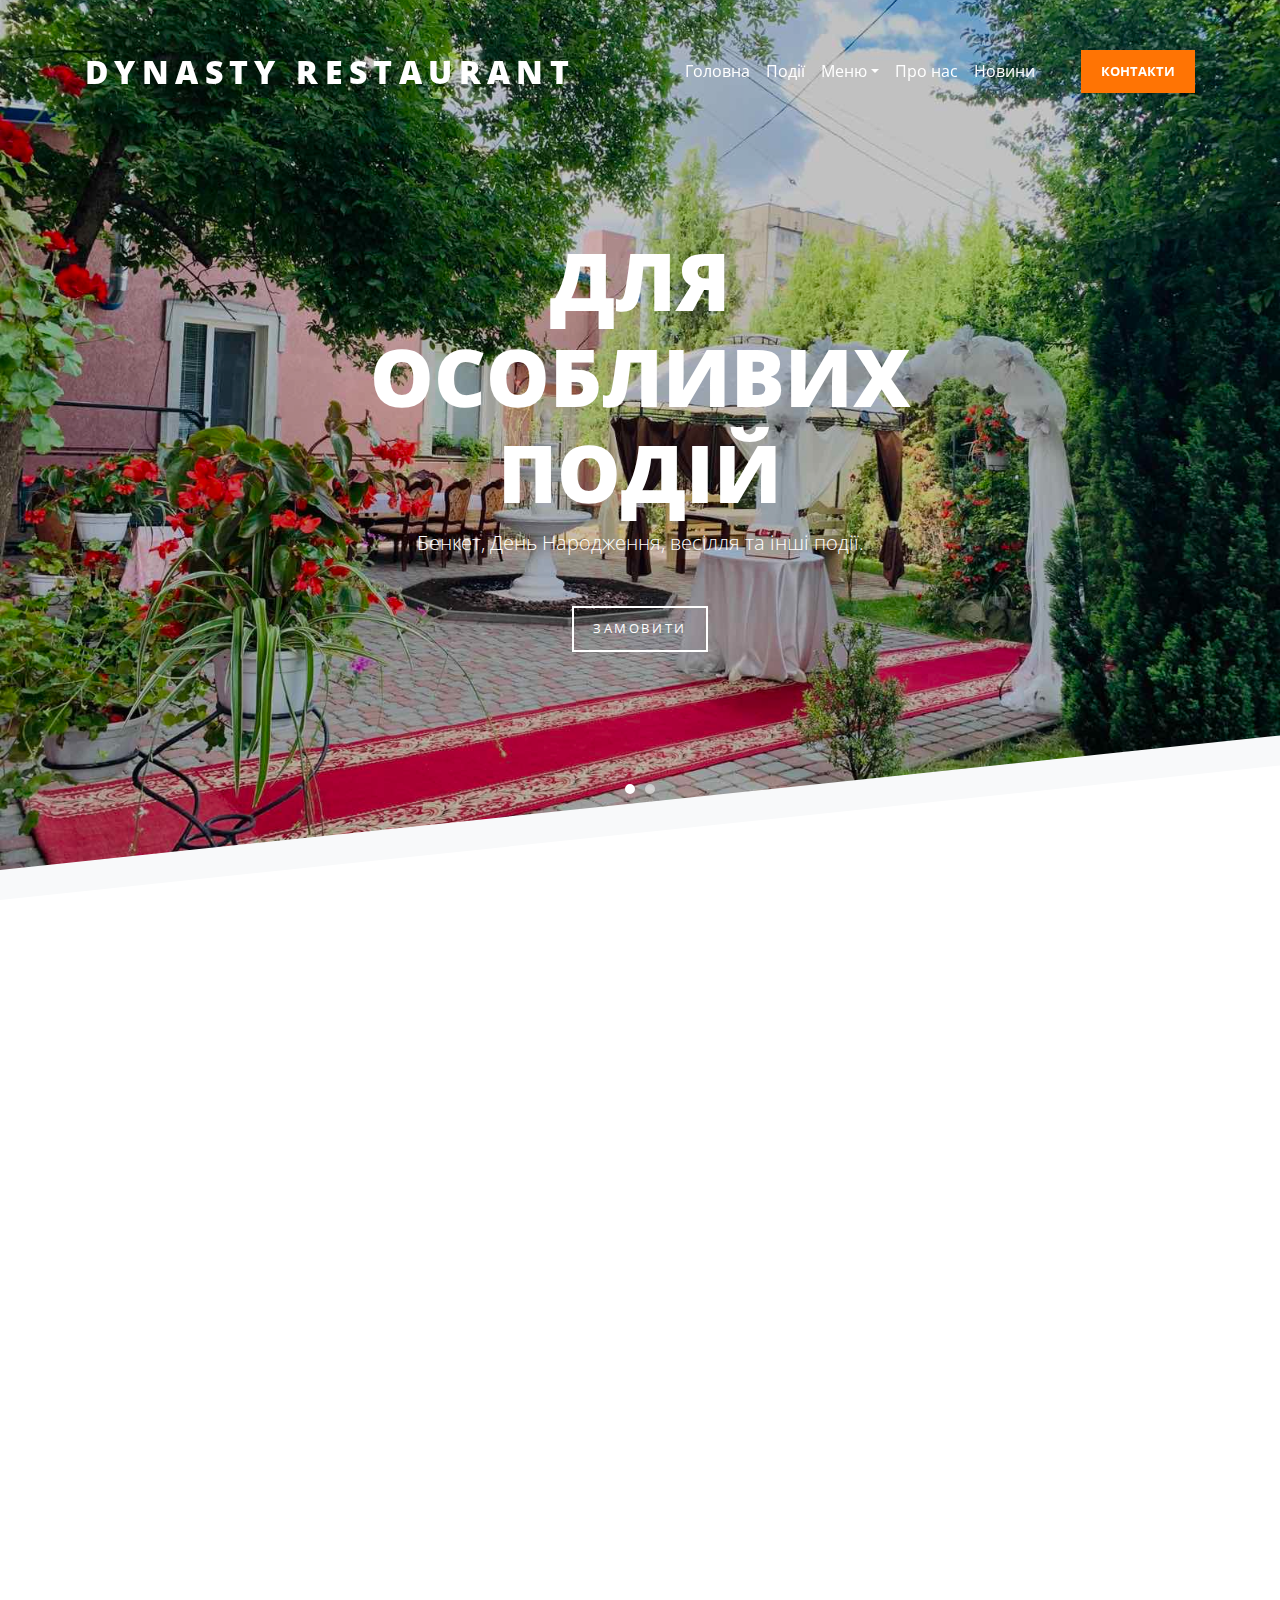
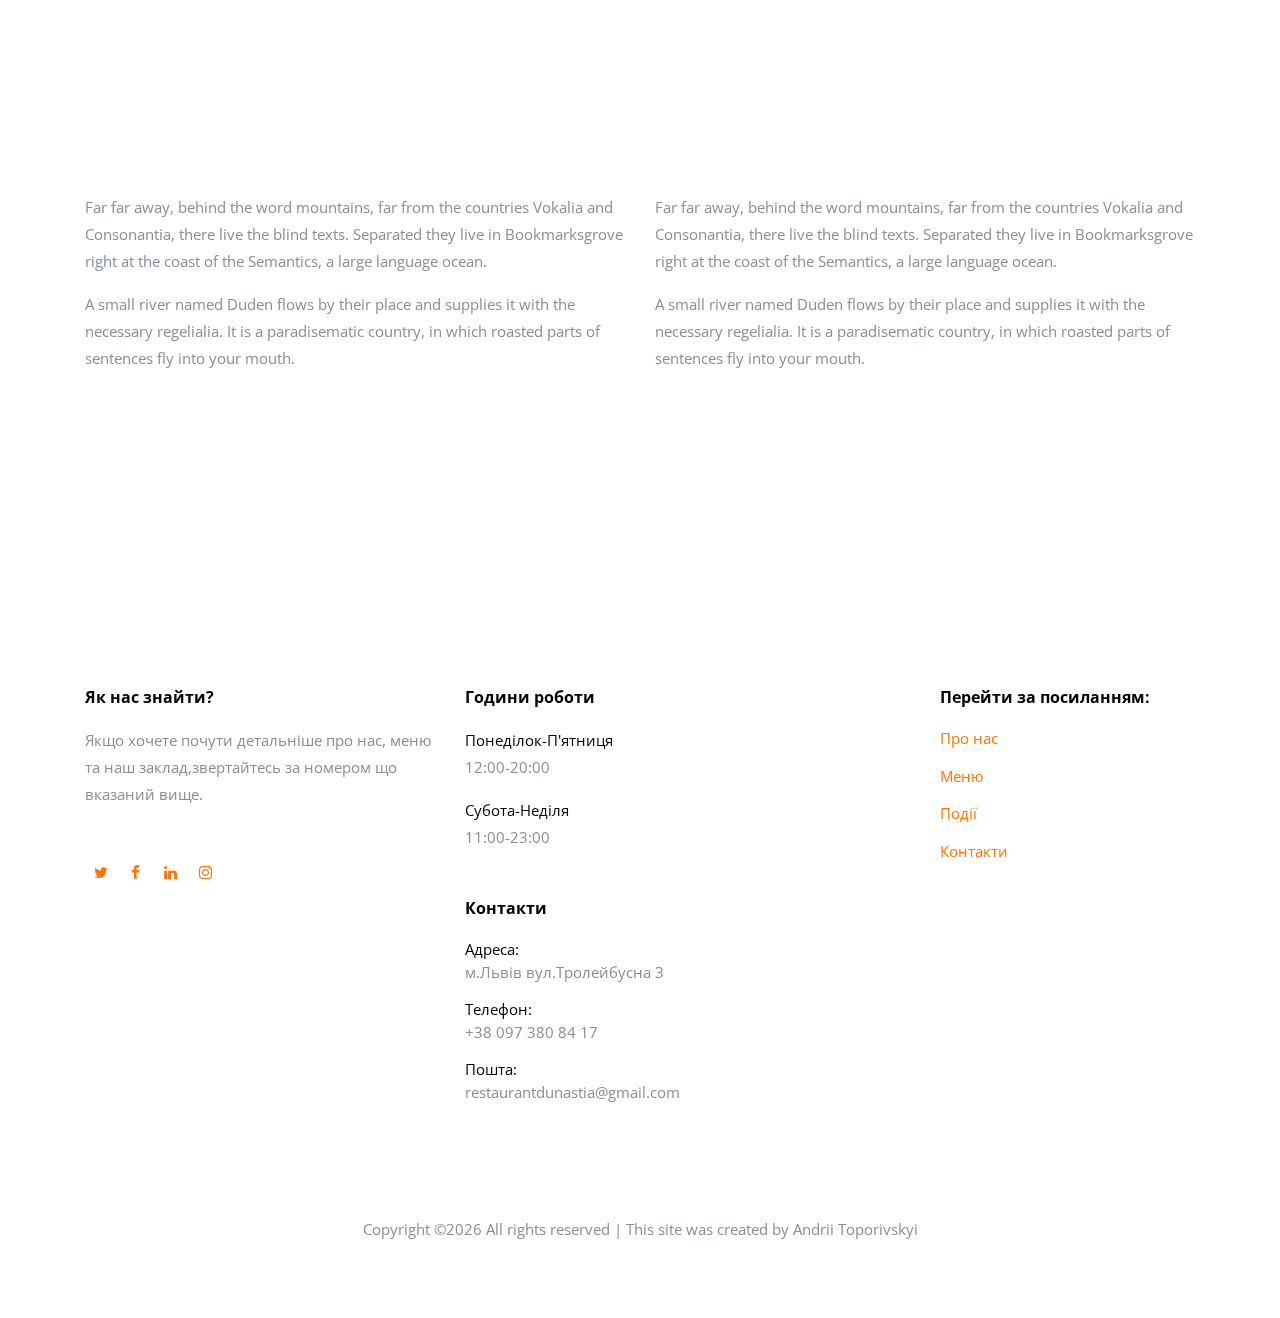
<file: about.html>
<!DOCTYPE html>
<html lang="en">
  <head>
    <title>Dynasty Restaurant &mdash; Website Template by Toporivskyi</title>
    <meta charset="utf-8">
    <meta name="viewport" content="width=device-width, initial-scale=1, shrink-to-fit=no">
    <link href="https://fonts.googleapis.com/css?family=Open+Sans:300,400,700,800" rel="stylesheet">

    <link rel="stylesheet" href="css/bootstrap.css">
    <link rel="stylesheet" href="css/animate.css">
    <link rel="stylesheet" href="css/owl.carousel.min.css">
    <link rel="stylesheet" href="css/aos.css">

    <link rel="stylesheet" href="css/magnific-popup.css">


    <link rel="stylesheet" href="fonts/ionicons/css/ionicons.min.css">
    <link rel="stylesheet" href="fonts/fontawesome/css/font-awesome.min.css">
    <link rel="stylesheet" href="fonts/flaticon/font/flaticon.css">

    <!-- Theme Style -->
    <link rel="stylesheet" href="css/style.css">
  </head>
  <body>
    
    <header role="banner">
      <nav class="navbar navbar-expand-md navbar-dark bg-dark">
        <div class="container">
          <a class="navbar-brand" href="index.html">Dynasty Restaurant</a>
          <button class="navbar-toggler" type="button" data-toggle="collapse" data-target="#navbarsExample05" aria-controls="navbarsExample05" aria-expanded="false" aria-label="Toggle navigation">
            <span class="navbar-toggler-icon"></span>
          </button>

          <div class="collapse navbar-collapse" id="navbarsExample05">
            <ul class="navbar-nav ml-auto pl-lg-5 pl-0">
              <li class="nav-item">
                <a class="nav-link active" href="index.html">Головна</a>
              </li>
              <li class="nav-item">
                <a class="nav-link" href="recipes.html">Події</a>
              </li>
              <li class="nav-item dropdown">
                <a class="nav-link dropdown-toggle" href="services.html" id="dropdown04" data-toggle="dropdown" aria-haspopup="true" aria-expanded="false">Меню</a>
                <div class="dropdown-menu" aria-labelledby="dropdown04">
                  <a class="dropdown-item" href="services.html">Гарячі страви</a>
                  <a class="dropdown-item" href="services.html">Холодні закуски</a>
                  <a class="dropdown-item" href="services.html">Бенкет</a>
                </div>
              </li>
              <li class="nav-item">
                <a class="nav-link" href="about.html">Про нас</a>
              </li>
              <li class="nav-item">
                <a class="nav-link" href="news.html">Новини</a>
              </li>
            </ul>

            <ul class="navbar-nav ml-auto">
              <li class="nav-item cta-btn">
                <a class="nav-link" href="contact.html">Контакти</a>
              </li>
            </ul>
            
          </div>
        </div>
      </nav>
    </header>
    <!-- END header -->
    <div class="slider-wrap">
      <section class="home-slider owl-carousel">


        <div class="slider-item" style="background-image: url('img/hero_1.jpg');">
          
          <div class="container">
            <div class="row slider-text align-items-center justify-content-center">
              <div class="col-md-8 text-center col-sm-12 ">
                <h1 data-aos="fade-up">Для особливих подій</h1>
                <p class="mb-5" data-aos="fade-up" data-aos-delay="100">Бенкет, День Народження, весілля та інші події.</p>
                <p data-aos="fade-up" data-aos-delay="200"><a href="#" class="btn btn-white btn-outline-white">Замовити</a></p>
              </div>
            </div>
          </div>

        </div>

        <div class="slider-item" style="background-image: url('img/hero_2.jpg');">
          <div class="container">
            <div class="row slider-text align-items-center justify-content-center">
              <div class="col-md-8 text-center col-sm-12 ">
                <h1 data-aos="fade-up">3 бенкетні зали</h1>
                <p class="mb-5" data-aos="fade-up" data-aos-delay="100">Чудовий - білий, солідний - червоний та затишний зелений </p>
                <p data-aos="fade-up" data-aos-delay="200"><a href="#" class="btn btn-white btn-outline-white">Замовити</a></p>
              </div>
            </div>
          </div>
          
        </div>

      </section>
    <!-- END slider -->
    </div> 
    

    <section class="section pt-5 top-slant-white2 relative-higher">
      <div class="container">
        <div class="row mb-5 justify-content-center" data-aos="fade">
            <div class="col-md-7 text-center heading-wrap">
              <h2 data-aos="fade-up">The Restaurant</h2>
              <p data-aos="fade-up" data-aos-delay="100">Far far away, behind the word mountains, far from the countries Vokalia and Consonantia, there live the blind texts. Separated they live in Bookmarksgrove right at the coast of the Semantics, a large language ocean.</p>
            </div>
          </div>
        <div class="row align-items-center mb-5">
          <div class="col-lg-4">
            <img src="img/dishes_1.jpg" alt="Free website template by Free-Template.co" class="img-fluid about_img_1" data-aos="fade" data-aos-delay="200">
          </div>
          <div class="col-lg-4">
            <img src="img/about_1.jpg" alt="Free website template by Free-Template.co" class="img-fluid about_img_1" data-aos="fade" data-aos-delay="300">
            <img src="img/about_2.jpg" alt="Free website template by Free-Template.co" class="img-fluid about_img_1" data-aos="fade" data-aos-delay="400">
          </div>
          <div class="col-lg-4">
            <img src="img/dishes_3.jpg" alt="Free website template by Free-Template.co" class="img-fluid about_img_1" data-aos="fade" data-aos-delay="500">
          </div>
        </div>

        <div class="row">
          <div class="col-md-6 ml-auto">
            <p>Far far away, behind the word mountains, far from the countries Vokalia and Consonantia, there live the blind texts. Separated they live in Bookmarksgrove right at the coast of the Semantics, a large language ocean.</p>

            <p>A small river named Duden flows by their place and supplies it with the necessary regelialia. It is a paradisematic country, in which roasted parts of sentences fly into your mouth.</p>
          </div>
          <div class="col-md-6 ml-auto">
            <p>Far far away, behind the word mountains, far from the countries Vokalia and Consonantia, there live the blind texts. Separated they live in Bookmarksgrove right at the coast of the Semantics, a large language ocean.</p>

            <p>A small river named Duden flows by their place and supplies it with the necessary regelialia. It is a paradisematic country, in which roasted parts of sentences fly into your mouth.</p>
          </div>
        </div>
      </div>
    </section>


    </section> <!-- .section -->
    

    <footer class="site-footer" role="contentinfo">
      <div class="container">
        <div class="row mb-5">
          <div class="col-md-4 mb-5">
            <h3>Як нас знайти?</h3>
            <p class="mb-5">Якщо хочете почути детальніше про нас, меню та наш заклад,звертайтесь за номером що вказаний вище. </p>
            <ul class="list-unstyled footer-link d-flex footer-social">
              <li><a href="#" class="p-2"><span class="fa fa-twitter"></span></a></li>
              <li><a href="#" class="p-2"><span class="fa fa-facebook"></span></a></li>
              <li><a href="#" class="p-2"><span class="fa fa-linkedin"></span></a></li>
              <li><a href="#" class="p-2"><span class="fa fa-instagram"></span></a></li>
            </ul>

          </div>
          <div class="col-md-5 mb-5">
            <div class="mb-5">
              <h3>Години роботи</h3>
              <p><strong class="d-block font-weight-normal text-black">Понеділок-П'ятниця  </strong> 12:00-20:00</p>
              <p><strong class="d-block font-weight-normal text-black">Субота-Неділя  </strong> 11:00-23:00</p>
            </div>
            <div>
              <h3>Контакти</h3>
              <ul class="list-unstyled footer-link">
                <li class="d-block">
                  <span class="d-block text-black">Адреса:</span>
                  <span>м.Львів вул.Тролейбусна 3</span></li>
                <li class="d-block"><span class="d-block text-black">Телефон:</span><span>+38 097 380 84 17</span></li>
                <li class="d-block"><span class="d-block text-black">Пошта:</span><span>restaurantdunastia@gmail.com</span></li>
              </ul>
            </div>
          </div>
          <div class="col-md-3 mb-5">
            <h3>Перейти за посиланням:</h3>
            <ul class="list-unstyled footer-link">
              <li><a href="#">Про нас</a></li>
              <li><a href="#">Меню</a></li>
              <li><a href="#">Події</a></li>
              <li><a href="#">Контакти</a></li>
            </ul>
          </div>
          <div class="col-md-3">
          
          </div>
        </div>
        <div class="row">
          <div class="col-12 text-md-center text-left">
            <p>
            <!-- Link back to Colorlib can't be removed. Template is licensed under CC BY 3.0. -->
            Copyright &copy;<script>document.write(new Date().getFullYear());</script> All rights reserved | This site was created by Andrii Toporivskyi</a>
            <!-- Link back to Colorlib can't be removed. Template is licensed under CC BY 3.0. -->
            </p>
          </div>
        </div>
      </div>
    </footer>
    <!-- loader -->
    <div id="loader" class="show fullscreen"><svg class="circular" width="48px" height="48px"><circle class="path-bg" cx="24" cy="24" r="22" fill="none" stroke-width="4" stroke="#eeeeee"/><circle class="path" cx="24" cy="24" r="22" fill="none" stroke-width="4" stroke-miterlimit="10" stroke="#cf1d16"/></svg></div>

    <script src="js/jquery-3.2.1.min.js"></script>
    <script src="js/popper.min.js"></script>
    <script src="js/bootstrap.min.js"></script>
    <script src="js/owl.carousel.min.js"></script>
    <script src="js/jquery.waypoints.min.js"></script>
    <script src="js/aos.js"></script>

    <script src="js/jquery.magnific-popup.min.js"></script>
    <script src="js/magnific-popup-options.js"></script>
    

    <script src="js/main.js"></script>
    
  </body>
</html>
</file>
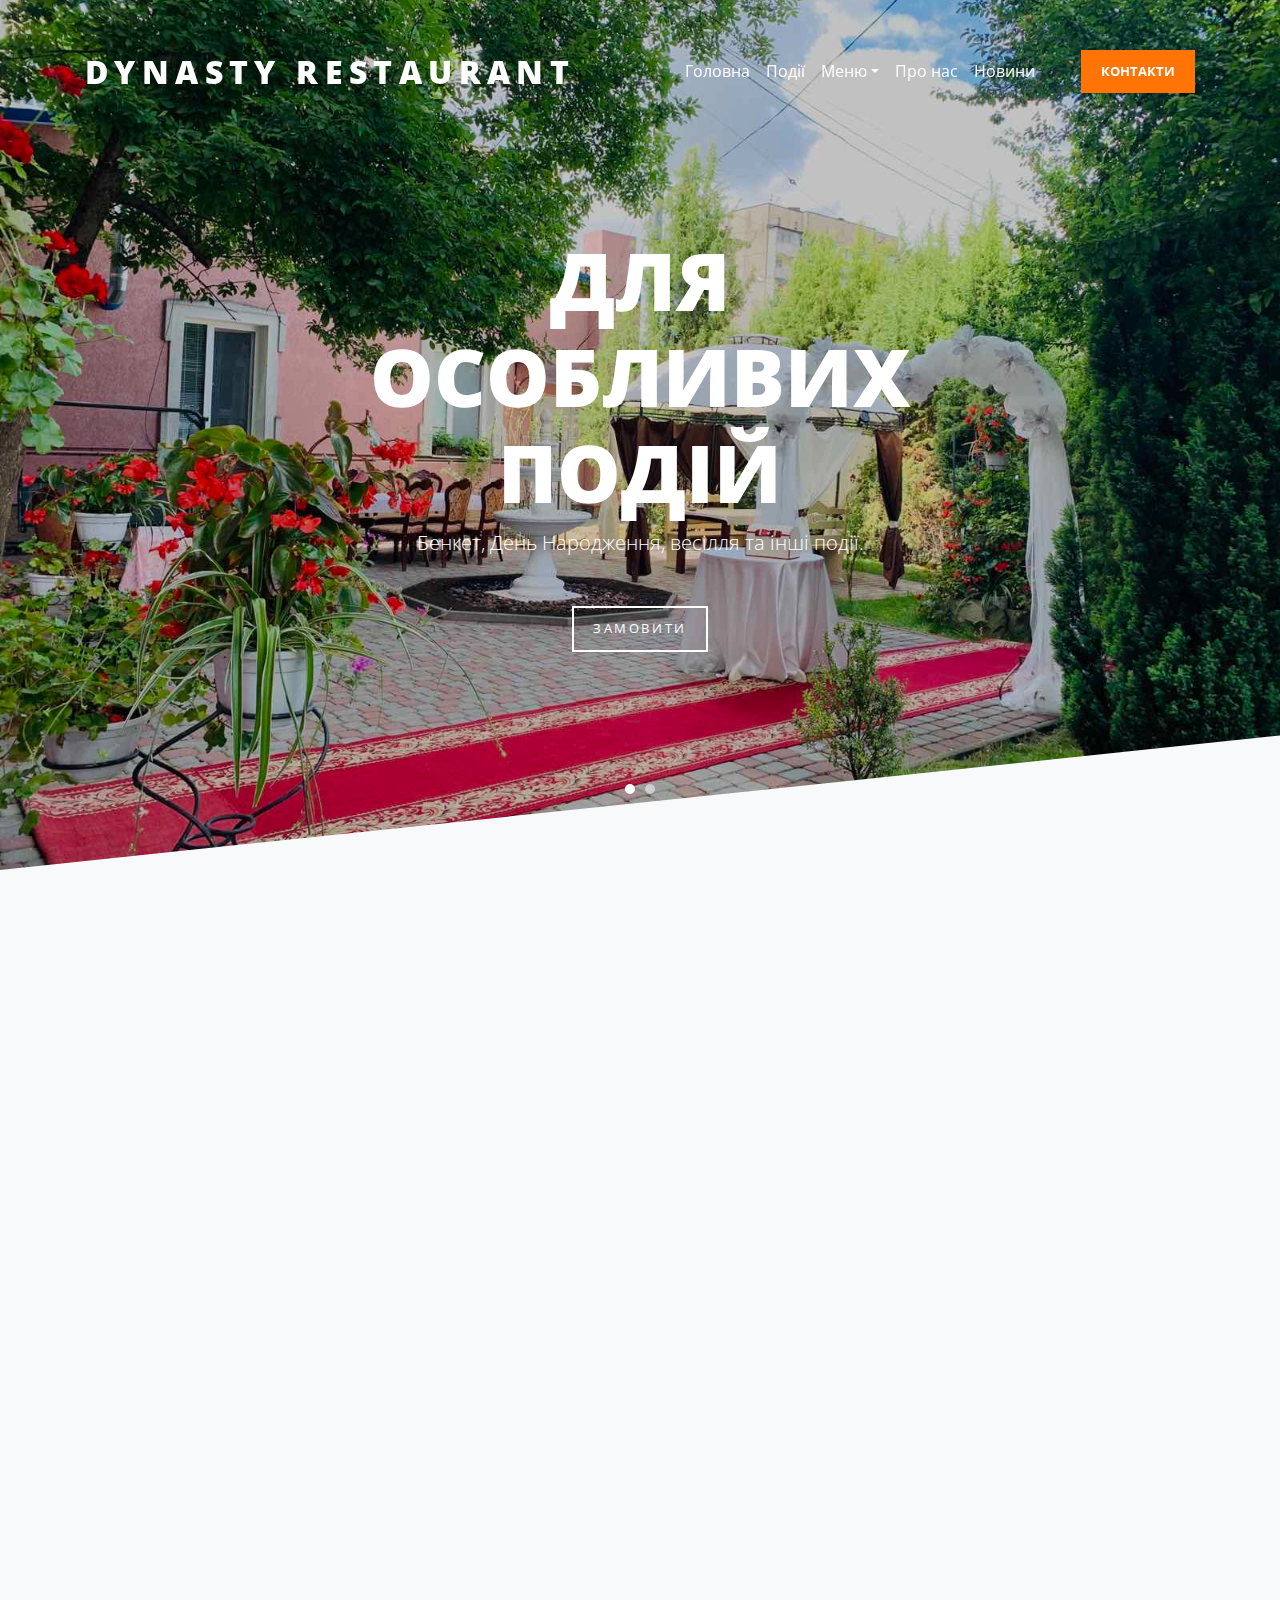
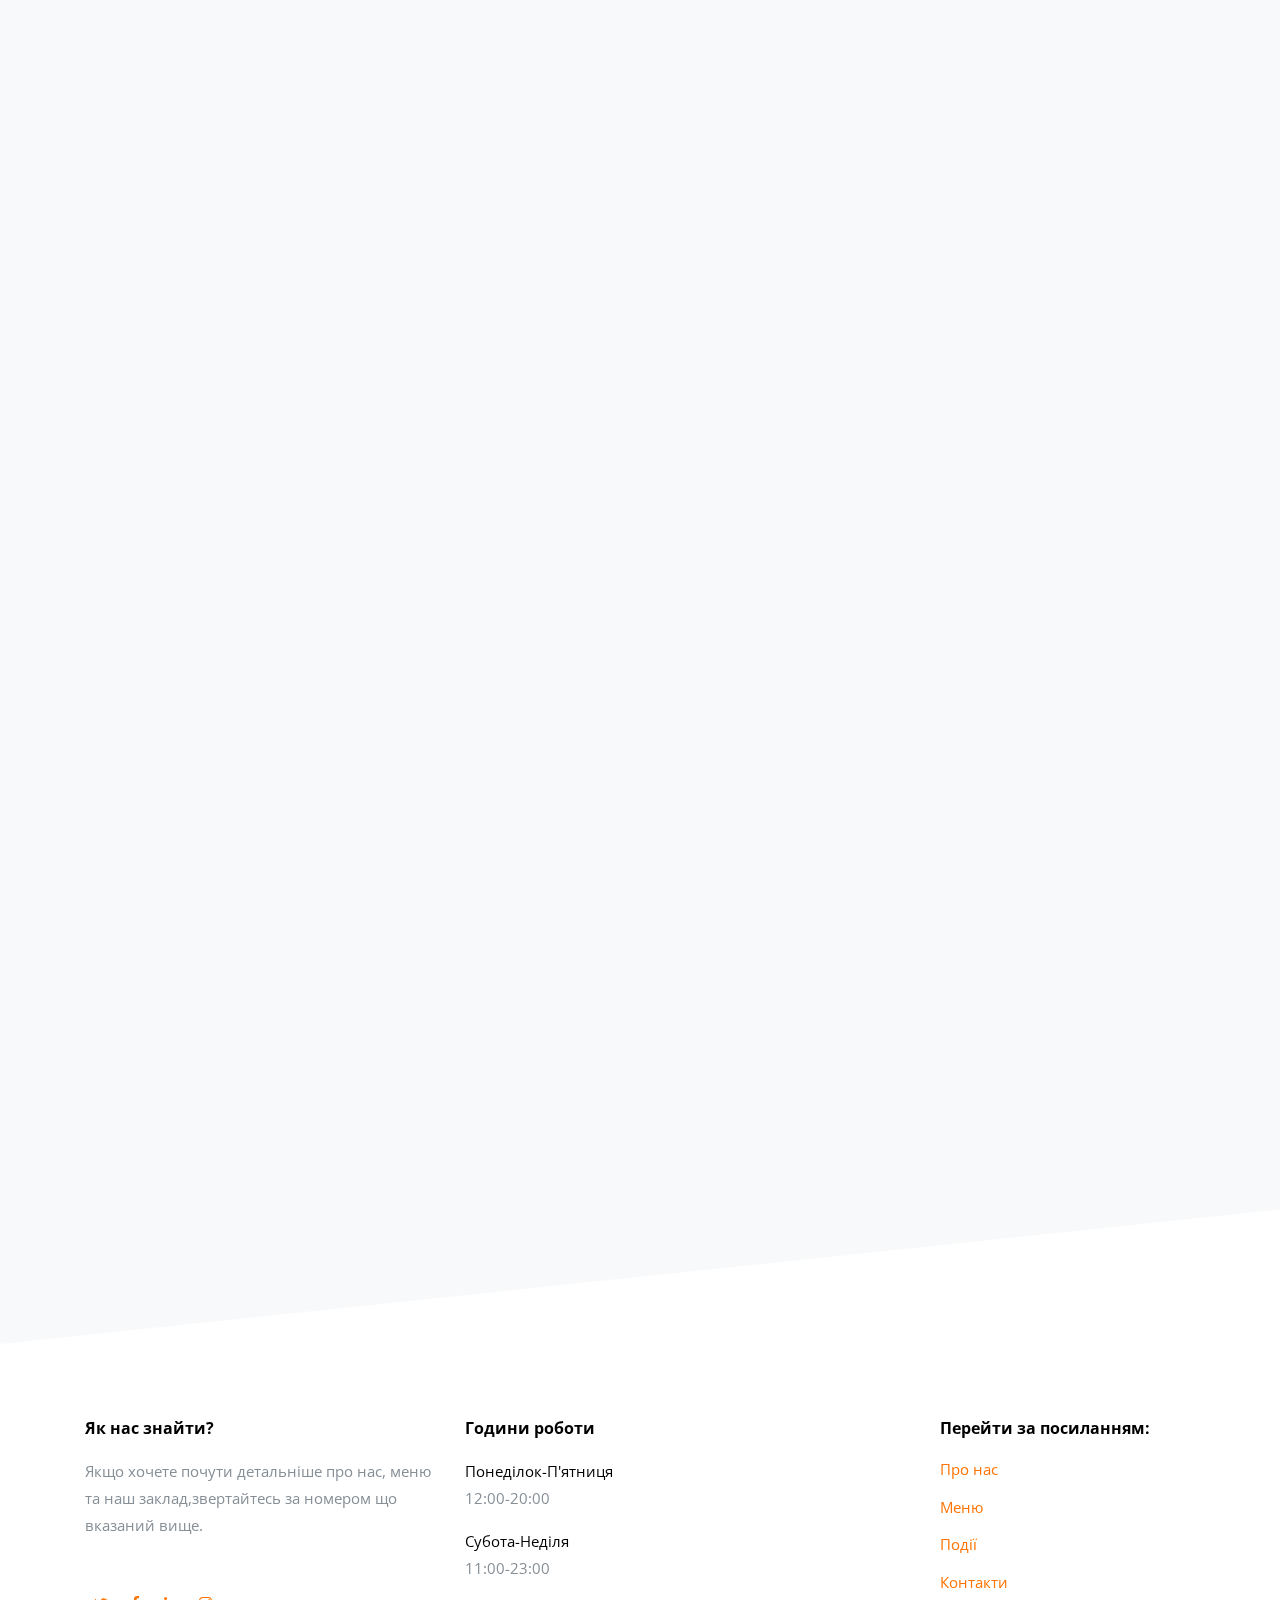
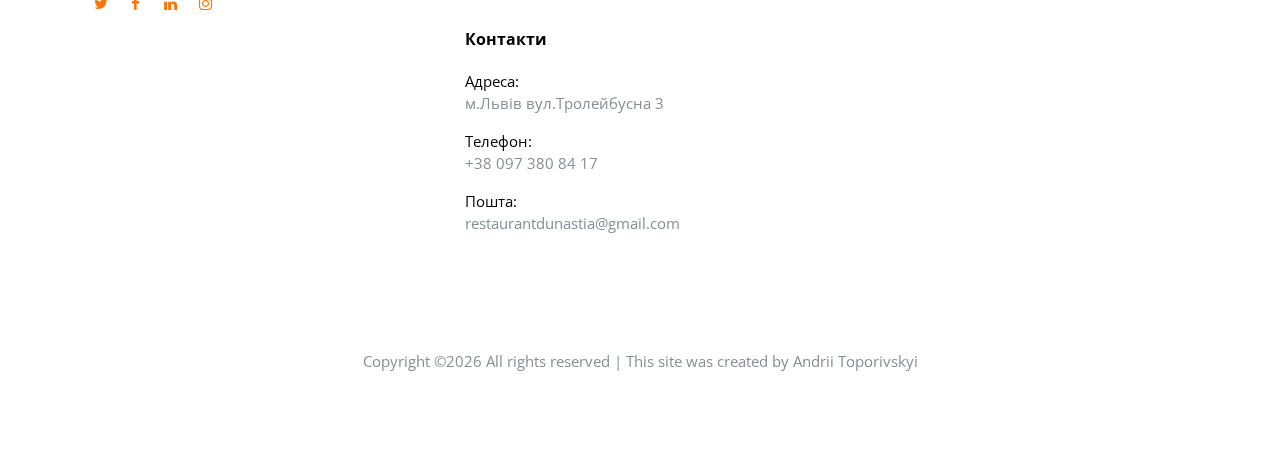
<file: news.html>
<!DOCTYPE html>
<html lang="en">
  <head>
    <title>Dynasty Restaurant &mdash; Website Template by Toporivskyi</title>
    <meta charset="utf-8">
    <meta name="viewport" content="width=device-width, initial-scale=1, shrink-to-fit=no">
    <link href="https://fonts.googleapis.com/css?family=Open+Sans:300,400,700,800" rel="stylesheet">

    <link rel="stylesheet" href="css/bootstrap.css">
    <link rel="stylesheet" href="css/animate.css">
    <link rel="stylesheet" href="css/owl.carousel.min.css">
    <link rel="stylesheet" href="css/aos.css">

    <link rel="stylesheet" href="css/magnific-popup.css">


    <link rel="stylesheet" href="fonts/ionicons/css/ionicons.min.css">
    <link rel="stylesheet" href="fonts/fontawesome/css/font-awesome.min.css">
    <link rel="stylesheet" href="fonts/flaticon/font/flaticon.css">

    <!-- Theme Style -->
    <link rel="stylesheet" href="css/style.css">
  </head>
  <body>
    
    <header role="banner">
      <nav class="navbar navbar-expand-md navbar-dark bg-dark">
        <div class="container">
          <a class="navbar-brand" href="index.html">Dynasty Restaurant</a>
          <button class="navbar-toggler" type="button" data-toggle="collapse" data-target="#navbarsExample05" aria-controls="navbarsExample05" aria-expanded="false" aria-label="Toggle navigation">
            <span class="navbar-toggler-icon"></span>
          </button>

          <div class="collapse navbar-collapse" id="navbarsExample05">
            <ul class="navbar-nav ml-auto pl-lg-5 pl-0">
              <li class="nav-item">
                <a class="nav-link active" href="index.html">Головна</a>
              </li>
              <li class="nav-item">
                <a class="nav-link" href="recipes.html">Події</a>
              </li>
              <li class="nav-item dropdown">
                <a class="nav-link dropdown-toggle" href="services.html" id="dropdown04" data-toggle="dropdown" aria-haspopup="true" aria-expanded="false">Меню</a>
                <div class="dropdown-menu" aria-labelledby="dropdown04">
                  <a class="dropdown-item" href="services.html">Гарячі страви</a>
                  <a class="dropdown-item" href="services.html">Холодні закуски</a>
                  <a class="dropdown-item" href="services.html">Бенкет</a>
                </div>
              </li>
              <li class="nav-item">
                <a class="nav-link" href="about.html">Про нас</a>
              </li>
              <li class="nav-item">
                <a class="nav-link" href="news.html">Новини</a>
              </li>
            </ul>

            <ul class="navbar-nav ml-auto">
              <li class="nav-item cta-btn">
                <a class="nav-link" href="contact.html">Контакти</a>
              </li>
            </ul>
            
          </div>
        </div>
      </nav>
    </header>
    <!-- END header -->
    <div class="slider-wrap">
      <section class="home-slider owl-carousel">


        <div class="slider-item" style="background-image: url('img/hero_1.jpg');">
          
          <div class="container">
            <div class="row slider-text align-items-center justify-content-center">
              <div class="col-md-8 text-center col-sm-12 ">
                <h1 data-aos="fade-up">Для особливих подій</h1>
                <p class="mb-5" data-aos="fade-up" data-aos-delay="100">Бенкет, День Народження, весілля та інші події.</p>
                <p data-aos="fade-up" data-aos-delay="200"><a href="#" class="btn btn-white btn-outline-white">Замовити</a></p>
              </div>
            </div>
          </div>

        </div>

        <div class="slider-item" style="background-image: url('img/hero_2.jpg');">
          <div class="container">
            <div class="row slider-text align-items-center justify-content-center">
              <div class="col-md-8 text-center col-sm-12 ">
                <h1 data-aos="fade-up">3 бенкетні зали</h1>
                <p class="mb-5" data-aos="fade-up" data-aos-delay="100">Чудовий - білий, солідний - червоний та затишний зелений </p>
                <p data-aos="fade-up" data-aos-delay="200"><a href="#" class="btn btn-white btn-outline-white">Замовити</a></p>
              </div>
            </div>
          </div>
          
        </div>

      </section>
    <!-- END slider -->
    </div> 
    

    <section class="section bg-light pt-0 bottom-slant-gray">
      <div class="container">
        <div class="row">
          <div class="col-md-6" data-aos="fade-up" data-aos-delay="100">
            <div class="blog d-block">
              <a class="bg-image d-block" href="single.html" style="background-image: url('img/dishes_1.jpg');"></a>
              <div class="text">
                <h3><a href="single.html">How To Cook Pasta?</a></h3>
                <p class="sched-time">
                  <span><span class="fa fa-calendar"></span> April 22, 2018</span> <br>
                </p>
                <p>Far far away, behind the word mountains, far from the countries Vokalia and Consonantia, there live the blind texts.</p>
                
                <p><a href="#" class="btn btn-primary btn-sm">Read More</a></p>
                
              </div>
              
            </div>
          </div>
          <div class="col-md-6" data-aos="fade-up" data-aos-delay="200">
            <div class="blog d-block">
              <a class="bg-image d-block" href="single.html" style="background-image: url('img/dishes_2.jpg');"></a>
              <div class="text">
                <h3><a href="single.html">How To Cook Pasta?</a></h3>
                <p class="sched-time">
                  <span><span class="fa fa-calendar"></span> April 22, 2018</span> <br>
                </p>
                <p>Far far away, behind the word mountains, far from the countries Vokalia and Consonantia, there live the blind texts.</p>
                
                <p><a href="#" class="btn btn-primary btn-sm">Read More</a></p>
                
              </div>
              
            </div>
          </div>

          <div class="col-md-6" data-aos="fade-up" data-aos-delay="100">
            <div class="blog d-block">
              <a class="bg-image d-block" href="single.html" style="background-image: url('img/dishes_3.jpg');"></a>
              <div class="text">
                <h3><a href="single.html">How To Cook Pasta?</a></h3>
                <p class="sched-time">
                  <span><span class="fa fa-calendar"></span> April 22, 2018</span> <br>
                </p>
                <p>Far far away, behind the word mountains, far from the countries Vokalia and Consonantia, there live the blind texts.</p>
                
                <p><a href="#" class="btn btn-primary btn-sm">Read More</a></p>
                
              </div>
              
            </div>
          </div>
          <div class="col-md-6" data-aos="fade-up" data-aos-delay="200">
            <div class="blog d-block">
              <a class="bg-image d-block" href="single.html" style="background-image: url('img/dishes_4.jpg');"></a>
              <div class="text">
                <h3><a href="single.html">How To Cook Pasta?</a></h3>
                <p class="sched-time">
                  <span><span class="fa fa-calendar"></span> April 22, 2018</span> <br>
                </p>
                <p>Far far away, behind the word mountains, far from the countries Vokalia and Consonantia, there live the blind texts.</p>
                
                <p><a href="#" class="btn btn-primary btn-sm">Read More</a></p>
                
              </div>
              
            </div>
          </div>

          <div class="col-md-6" data-aos="fade-up" data-aos-delay="100">
            <div class="blog d-block">
              <a class="bg-image d-block" href="single.html" style="background-image: url('img/dishes_5.jpg');"></a>
              <div class="text">
                <h3><a href="single.html">How To Cook Pasta?</a></h3>
                <p class="sched-time">
                  <span><span class="fa fa-calendar"></span> April 22, 2018</span> <br>
                </p>
                <p>Far far away, behind the word mountains, far from the countries Vokalia and Consonantia, there live the blind texts.</p>
                
                <p><a href="#" class="btn btn-primary btn-sm">Read More</a></p>
                
              </div>
              
            </div>
          </div>
          <div class="col-md-6" data-aos="fade-up" data-aos-delay="200">
            <div class="blog d-block">
              <a class="bg-image d-block" href="single.html" style="background-image: url('img/dishes_2.jpg');"></a>
              <div class="text">
                <h3><a href="single.html">How To Cook Pasta?</a></h3>
                <p class="sched-time">
                  <span><span class="fa fa-calendar"></span> April 22, 2018</span> <br>
                </p>
                <p>Far far away, behind the word mountains, far from the countries Vokalia and Consonantia, there live the blind texts.</p>
                
                <p><a href="#" class="btn btn-primary btn-sm">Read More</a></p>
                
              </div>
              
            </div>
          </div>
        </div>

        <div class="row mt-5" data-aos="fade-up">
          <div class="col-12 text-center">
            <a href="#" class="p-3">1</a>
            <a href="#" class="p-3">2</a>
            <a href="#" class="p-3">3</a>
            <span class="p-3">...</span>
            <a href="#" class="p-3">5</a>
          </div>
        </div>
      </div>
    </section>
    
    

    
    

    <footer class="site-footer" role="contentinfo">
      <div class="container">
        <div class="row mb-5">
          <div class="col-md-4 mb-5">
            <h3>Як нас знайти?</h3>
            <p class="mb-5">Якщо хочете почути детальніше про нас, меню та наш заклад,звертайтесь за номером що вказаний вище. </p>
            <ul class="list-unstyled footer-link d-flex footer-social">
              <li><a href="#" class="p-2"><span class="fa fa-twitter"></span></a></li>
              <li><a href="#" class="p-2"><span class="fa fa-facebook"></span></a></li>
              <li><a href="#" class="p-2"><span class="fa fa-linkedin"></span></a></li>
              <li><a href="#" class="p-2"><span class="fa fa-instagram"></span></a></li>
            </ul>

          </div>
          <div class="col-md-5 mb-5">
            <div class="mb-5">
              <h3>Години роботи</h3>
              <p><strong class="d-block font-weight-normal text-black">Понеділок-П'ятниця  </strong> 12:00-20:00</p>
              <p><strong class="d-block font-weight-normal text-black">Субота-Неділя  </strong> 11:00-23:00</p>
            </div>
            <div>
              <h3>Контакти</h3>
              <ul class="list-unstyled footer-link">
                <li class="d-block">
                  <span class="d-block text-black">Адреса:</span>
                  <span>м.Львів вул.Тролейбусна 3</span></li>
                <li class="d-block"><span class="d-block text-black">Телефон:</span><span>+38 097 380 84 17</span></li>
                <li class="d-block"><span class="d-block text-black">Пошта:</span><span>restaurantdunastia@gmail.com</span></li>
              </ul>
            </div>
          </div>
          <div class="col-md-3 mb-5">
            <h3>Перейти за посиланням:</h3>
            <ul class="list-unstyled footer-link">
              <li><a href="#">Про нас</a></li>
              <li><a href="#">Меню</a></li>
              <li><a href="#">Події</a></li>
              <li><a href="#">Контакти</a></li>
            </ul>
          </div>
          <div class="col-md-3">
          
          </div>
        </div>
        <div class="row">
          <div class="col-12 text-md-center text-left">
            <p>
            <!-- Link back to Colorlib can't be removed. Template is licensed under CC BY 3.0. -->
            Copyright &copy;<script>document.write(new Date().getFullYear());</script> All rights reserved | This site was created by Andrii Toporivskyi</a>
            <!-- Link back to Colorlib can't be removed. Template is licensed under CC BY 3.0. -->
            </p>
          </div>
        </div>
      </div>
    </footer>
    <!-- END footer -->

    <!-- loader -->
    <div id="loader" class="show fullscreen"><svg class="circular" width="48px" height="48px"><circle class="path-bg" cx="24" cy="24" r="22" fill="none" stroke-width="4" stroke="#eeeeee"/><circle class="path" cx="24" cy="24" r="22" fill="none" stroke-width="4" stroke-miterlimit="10" stroke="#cf1d16"/></svg></div>

    <script src="js/jquery-3.2.1.min.js"></script>
    <script src="js/popper.min.js"></script>
    <script src="js/bootstrap.min.js"></script>
    <script src="js/owl.carousel.min.js"></script>
    <script src="js/jquery.waypoints.min.js"></script>
    <script src="js/aos.js"></script>

    <script src="js/jquery.magnific-popup.min.js"></script>
    <script src="js/magnific-popup-options.js"></script>
    

    <script src="js/main.js"></script>
    
  </body>
</html>
</file>
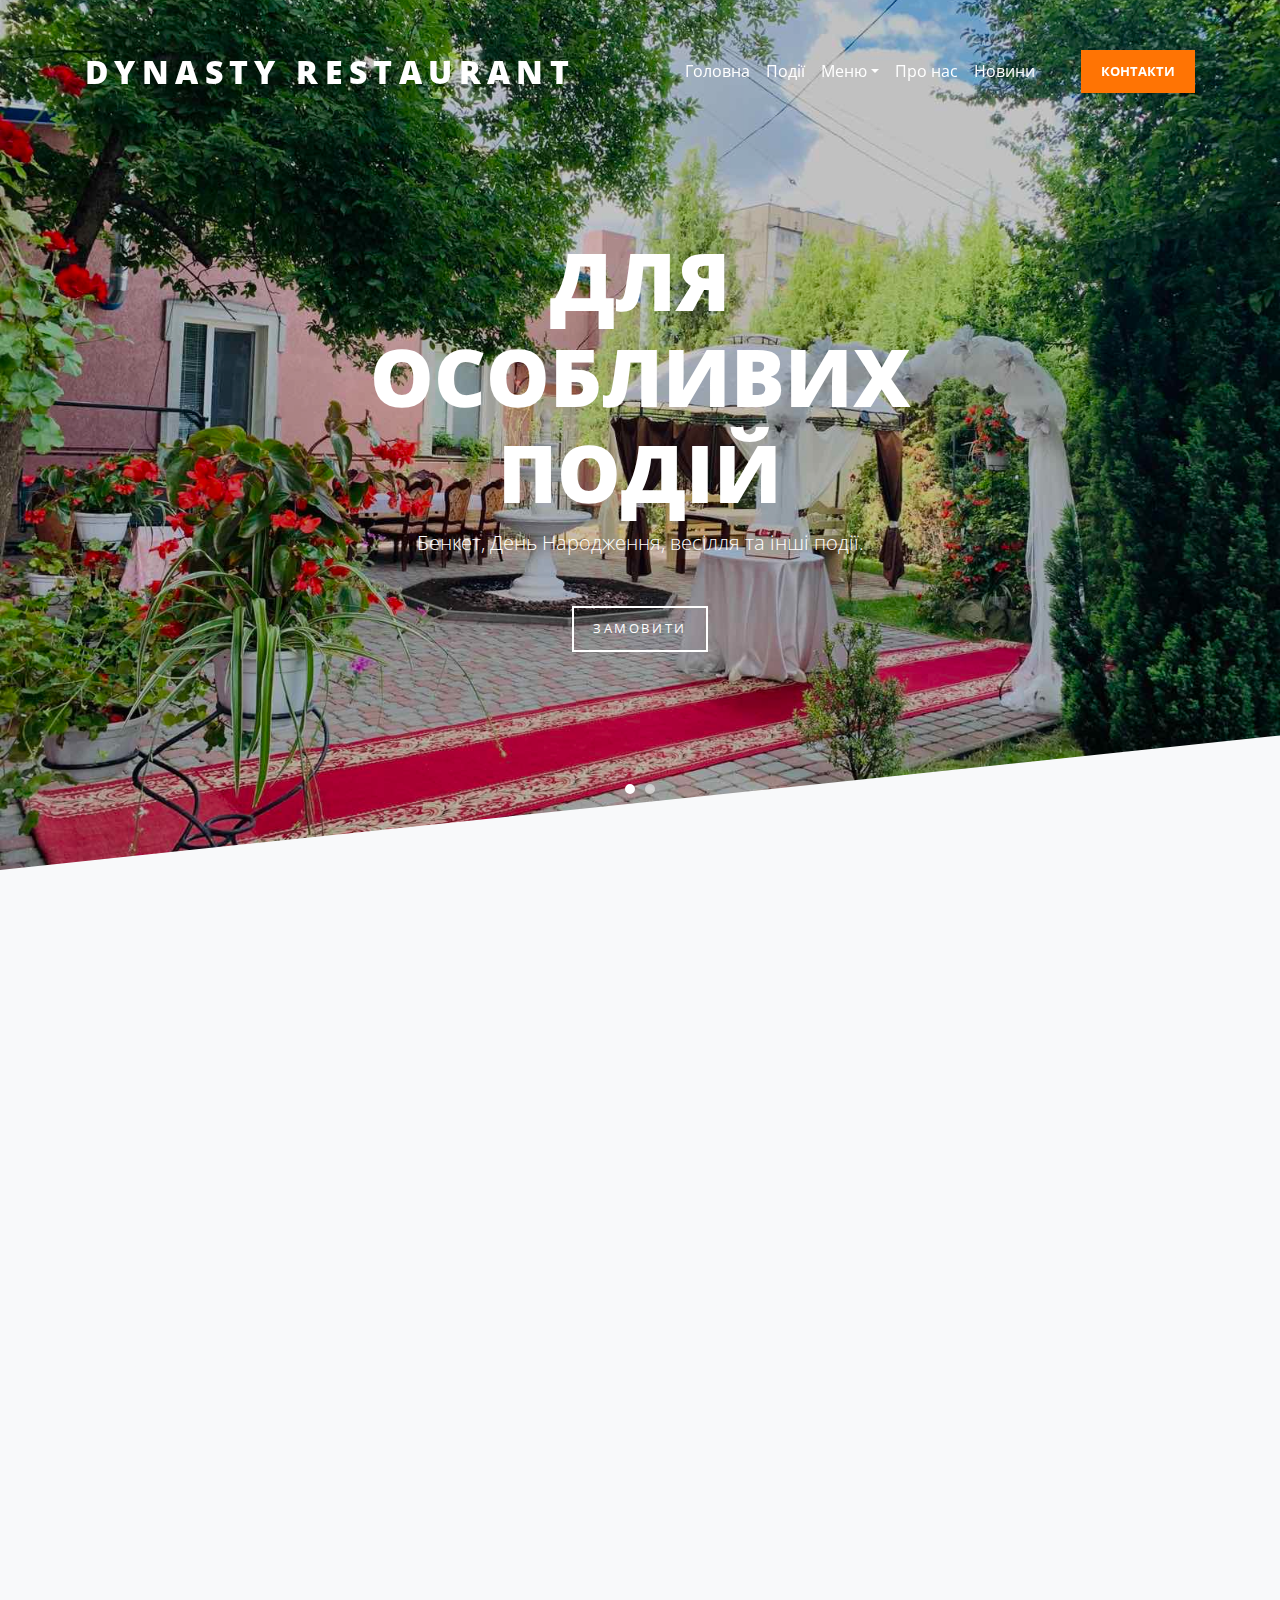
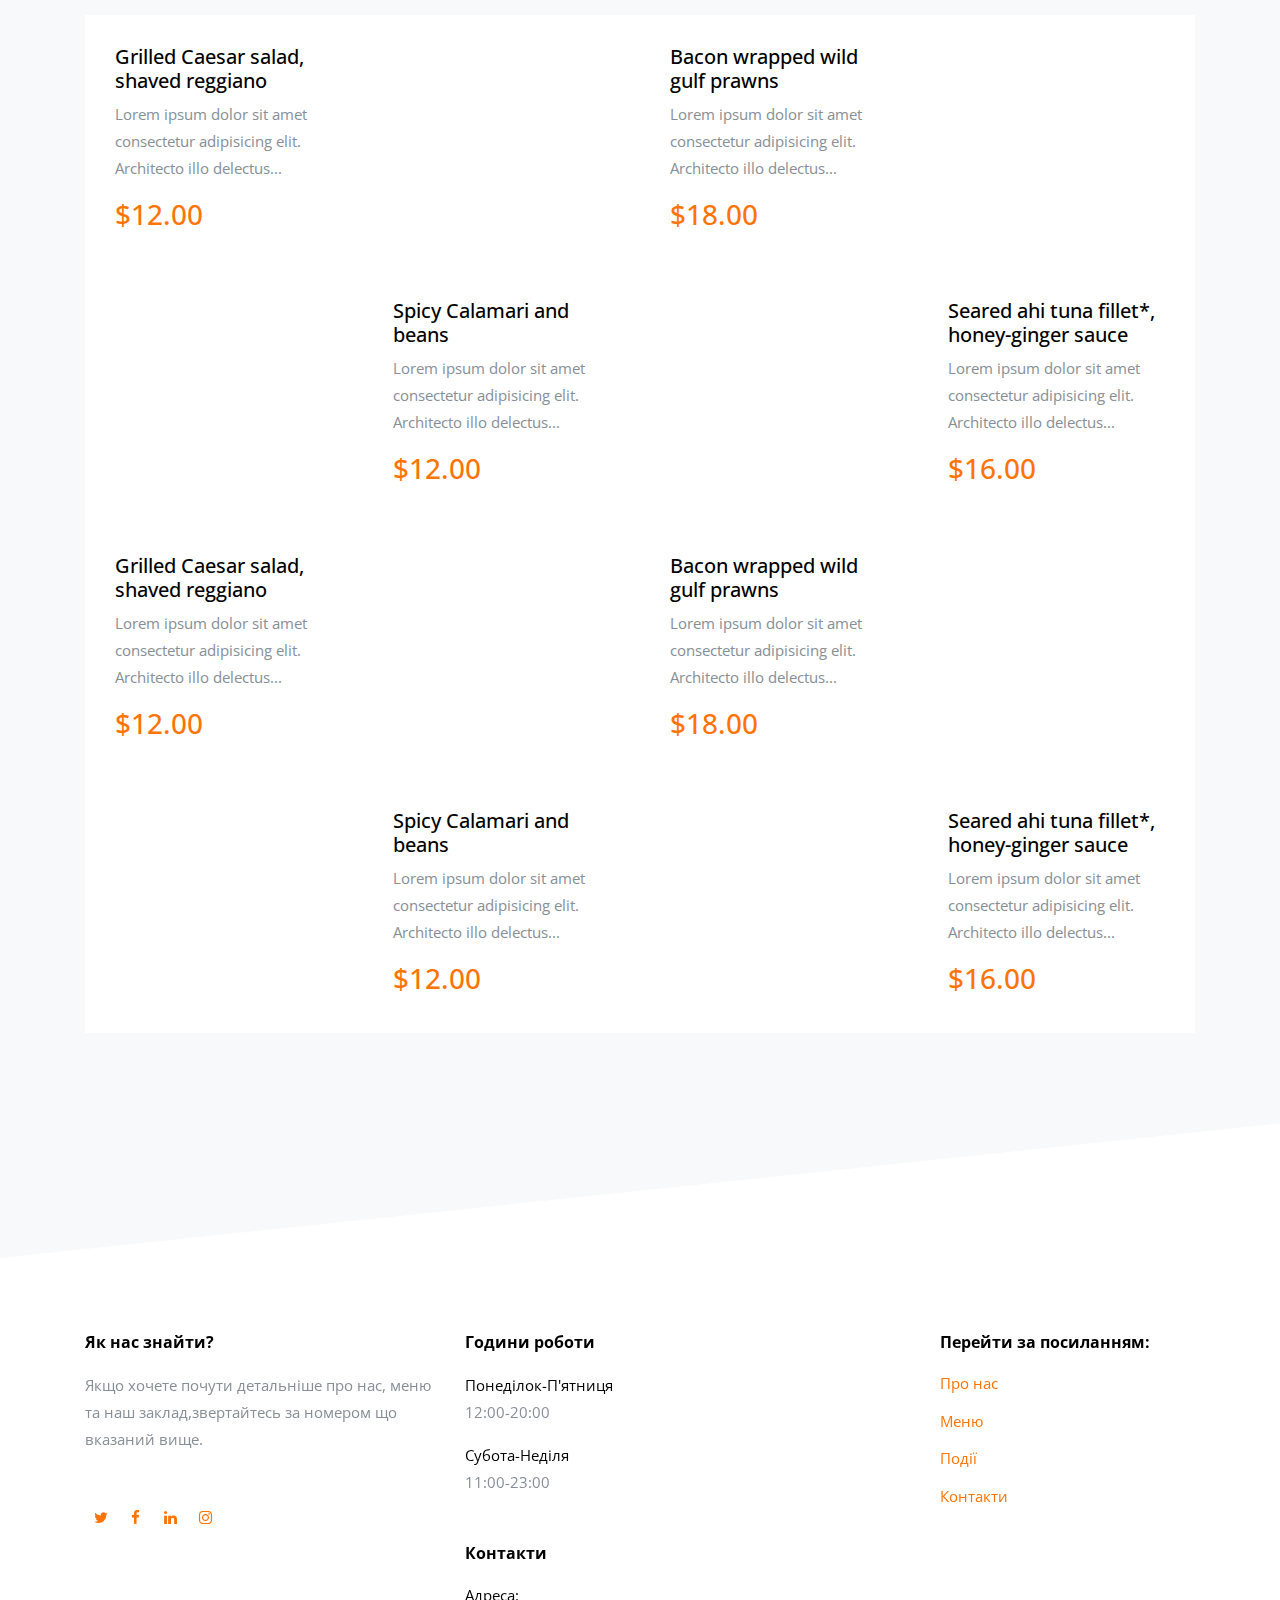
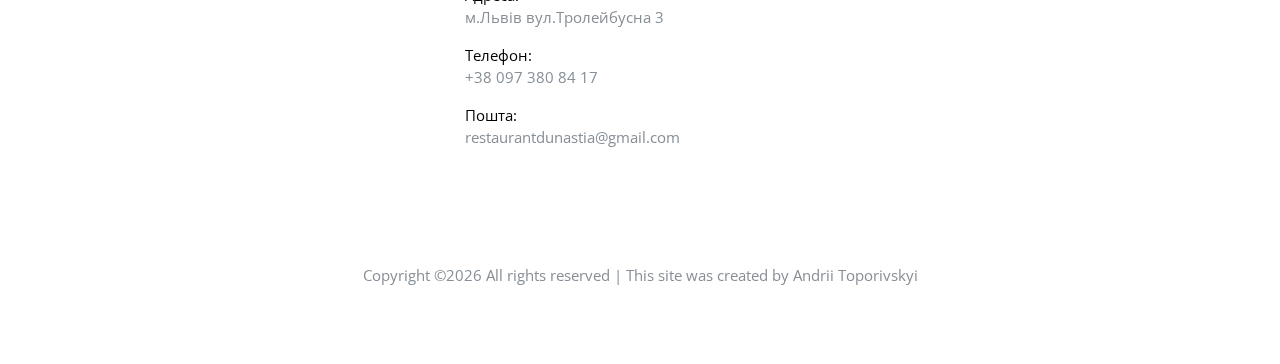
<file: services.html>
<!DOCTYPE html>
<html lang="en">
  <head>
    <title>Dynasty Restaurant &mdash; Website Template by Toporivskyi</title>
    <meta charset="utf-8">
    <meta name="viewport" content="width=device-width, initial-scale=1, shrink-to-fit=no">
    <link href="https://fonts.googleapis.com/css?family=Open+Sans:300,400,700,800" rel="stylesheet">

    <link rel="stylesheet" href="css/bootstrap.css">
    <link rel="stylesheet" href="css/animate.css">
    <link rel="stylesheet" href="css/owl.carousel.min.css">
    <link rel="stylesheet" href="css/aos.css">

    <link rel="stylesheet" href="css/magnific-popup.css">


    <link rel="stylesheet" href="fonts/ionicons/css/ionicons.min.css">
    <link rel="stylesheet" href="fonts/fontawesome/css/font-awesome.min.css">
    <link rel="stylesheet" href="fonts/flaticon/font/flaticon.css">

    <!-- Theme Style -->
    <link rel="stylesheet" href="css/style.css">
  </head>
  <body>
    
    <header role="banner">
      <nav class="navbar navbar-expand-md navbar-dark bg-dark">
        <div class="container">
          <a class="navbar-brand" href="index.html">Dynasty Restaurant</a>
          <button class="navbar-toggler" type="button" data-toggle="collapse" data-target="#navbarsExample05" aria-controls="navbarsExample05" aria-expanded="false" aria-label="Toggle navigation">
            <span class="navbar-toggler-icon"></span>
          </button>

          <div class="collapse navbar-collapse" id="navbarsExample05">
            <ul class="navbar-nav ml-auto pl-lg-5 pl-0">
              <li class="nav-item">
                <a class="nav-link active" href="index.html">Головна</a>
              </li>
              <li class="nav-item">
                <a class="nav-link" href="recipes.html">Події</a>
              </li>
              <li class="nav-item dropdown">
                <a class="nav-link dropdown-toggle" href="services.html" id="dropdown04" data-toggle="dropdown" aria-haspopup="true" aria-expanded="false">Меню</a>
                <div class="dropdown-menu" aria-labelledby="dropdown04">
                  <a class="dropdown-item" href="services.html">Гарячі страви</a>
                  <a class="dropdown-item" href="services.html">Холодні закуски</a>
                  <a class="dropdown-item" href="services.html">Бенкет</a>
                </div>
              </li>
              <li class="nav-item">
                <a class="nav-link" href="about.html">Про нас</a>
              </li>
              <li class="nav-item">
                <a class="nav-link" href="news.html">Новини</a>
              </li>
            </ul>

            <ul class="navbar-nav ml-auto">
              <li class="nav-item cta-btn">
                <a class="nav-link" href="contact.html">Контакти</a>
              </li>
            </ul>
            
          </div>
        </div>
      </nav>
    </header>
    <!-- END header -->
    <div class="slider-wrap">
      <section class="home-slider owl-carousel">


        <div class="slider-item" style="background-image: url('img/hero_1.jpg');">
          
          <div class="container">
            <div class="row slider-text align-items-center justify-content-center">
              <div class="col-md-8 text-center col-sm-12 ">
                <h1 data-aos="fade-up">Для особливих подій</h1>
                <p class="mb-5" data-aos="fade-up" data-aos-delay="100">Бенкет, День Народження, весілля та інші події.</p>
                <p data-aos="fade-up" data-aos-delay="200"><a href="#" class="btn btn-white btn-outline-white">Замовити</a></p>
              </div>
            </div>
          </div>

        </div>

        <div class="slider-item" style="background-image: url('img/hero_2.jpg');">
          <div class="container">
            <div class="row slider-text align-items-center justify-content-center">
              <div class="col-md-8 text-center col-sm-12 ">
                <h1 data-aos="fade-up">3 бенкетні зали</h1>
                <p class="mb-5" data-aos="fade-up" data-aos-delay="100">Чудовий - білий, солідний - червоний та затишний зелений </p>
                <p data-aos="fade-up" data-aos-delay="200"><a href="#" class="btn btn-white btn-outline-white">Замовити</a></p>
              </div>
            </div>
          </div>
          
        </div>

      </section>
    <!-- END slider -->
    </div> 
    
    <section class="section bg-light py-5  bottom-slant-gray">
      <div class="container">
        <div class="row">
          <div class="col-md-6 mb-4 mb-lg-5 col-lg-3 text-left service-block" data-aos="fade-up" data-aos-delay="">
            <span class="wrap-icon"><span class="flaticon-dinner d-block mb-4"></span></span>
            <h3 class="mb-2 text-primary">Приємного апетиту</h3>
            <p></p>
          </div>
          <div class="col-md-6 mb-4 mb-lg-5 col-lg-3 text-left service-block" data-aos="fade-up" data-aos-delay="100">
            <span class="wrap-icon"><span class="flaticon-fish d-block mb-4"></span></span>
            <h3 class="mb-2 text-primary">Тільки свіжі продукти</h3>
            <p></p>
          </div>
          <div class="col-md-6 mb-4 mb-lg-5 col-lg-3 text-left service-block" data-aos="fade-up" data-aos-delay="200">
            <span class="wrap-icon"><span class="flaticon-hot-coffee-rounded-cup-on-a-plate-from-side-view d-block mb-4"></span></span>
            <h3 class="mb-2 text-primary">Кава - чай</h3>
            <p></p>
          </div>
          <div class="col-md-6 mb-4 mb-lg-5 col-lg-3 text-left service-block" data-aos="fade-up" data-aos-delay="300">
            <span class="wrap-icon"><span class="flaticon-meat d-block mb-4"></span></span>
            <h3 class="mb-2 text-primary">Різновиди м'яса</h3>
            <p></p>
          </div>

          <div class="col-md-6 mb-4 mb-lg-5 col-lg-3 text-left service-block" data-aos="fade-up" data-aos-delay="">
            <span class="wrap-icon"><span class="flaticon-cook d-block mb-4"></span></span>
            <h3 class="mb-2 text-primary">Запашні гарячі страви</h3>
            <p></p>
          </div>
          <div class="col-md-6 mb-4 mb-lg-5 col-lg-3 text-left service-block" data-aos="fade-up" data-aos-delay="100">
            <span class="wrap-icon"><span class="flaticon-alcohol d-block mb-4"></span></span>
            <h3 class="mb-2 text-primary">Випивка</h3>
            <p></p>
          </div>
          

        </div>
      </div>
    </section>
    
    

    
    <section class="section bg-light pt-0 bottom-slant-gray">

      <div class="clearfix mb-5 pb-5">
        <div class="container-fluid">
          <div class="row" data-aos="fade">
            <div class="col-md-12 text-center heading-wrap">
              <h2>Повне меню</h2>
            </div>
          </div>
        </div>
      </div>

      <div class="container">
        
        <div class="row no-gutters">
          <div class="col-md-6">
            <div class="sched d-block d-lg-flex">
              <div class="bg-image order-2" style="background-image: url('img/dishes_4.jpg');" data-aos="fade"></div>
              <div class="text order-1">
                <h3>Grilled Caesar salad, shaved reggiano</h3>
                <p>Lorem ipsum dolor sit amet consectetur adipisicing elit. Architecto illo delectus...</p>
                <p class="text-primary h3">$12.00</p>
              </div>
              
            </div>

            <div class="sched d-block d-lg-flex">
              <div class="bg-image" style="background-image: url('img/dishes_1.jpg');" data-aos="fade"></div>
              <div class="text">
                <h3>Spicy Calamari and beans</h3>
                <p>Lorem ipsum dolor sit amet consectetur adipisicing elit. Architecto illo delectus...</p>
                <p class="text-primary h3">$12.00</p>
                
              </div>
              
            </div>

          </div>

          <div class="col-md-6">
            <div class="sched d-block d-lg-flex">
              <div class="bg-image order-2" style="background-image: url('img/dishes_2.jpg');" data-aos="fade"></div>
              <div class="text order-1">
                <h3>Bacon wrapped wild gulf prawns</h3>
                <p>Lorem ipsum dolor sit amet consectetur adipisicing elit. Architecto illo delectus...</p>
                <p class="text-primary h3">$18.00</p>
                
              </div>
              
            </div>

            <div class="sched d-block d-lg-flex">
              <div class="bg-image" style="background-image: url('img/dishes_3.jpg');" data-aos="fade"></div>
              <div class="text">
                <h3>Seared ahi tuna fillet*, honey-ginger sauce</h3>
                <p>Lorem ipsum dolor sit amet consectetur adipisicing elit. Architecto illo delectus...</p>
                <p class="text-primary h3">$16.00</p>
                
              </div>
              
            </div>

          </div>
        </div>

        <div class="row no-gutters">
          <div class="col-md-6">
            <div class="sched d-block d-lg-flex">
              <div class="bg-image order-2" style="background-image: url('img/dishes_4.jpg');" data-aos="fade"></div>
              <div class="text order-1">
                <h3>Grilled Caesar salad, shaved reggiano</h3>
                <p>Lorem ipsum dolor sit amet consectetur adipisicing elit. Architecto illo delectus...</p>
                <p class="text-primary h3">$12.00</p>
              </div>
              
            </div>

            <div class="sched d-block d-lg-flex">
              <div class="bg-image" style="background-image: url('img/dishes_1.jpg');" data-aos="fade"></div>
              <div class="text">
                <h3>Spicy Calamari and beans</h3>
                <p>Lorem ipsum dolor sit amet consectetur adipisicing elit. Architecto illo delectus...</p>
                <p class="text-primary h3">$12.00</p>
                
              </div>
              
            </div>

          </div>

          <div class="col-md-6">
            <div class="sched d-block d-lg-flex">
              <div class="bg-image order-2" style="background-image: url('img/dishes_2.jpg');" data-aos="fade"></div>
              <div class="text order-1">
                <h3>Bacon wrapped wild gulf prawns</h3>
                <p>Lorem ipsum dolor sit amet consectetur adipisicing elit. Architecto illo delectus...</p>
                <p class="text-primary h3">$18.00</p>
                
              </div>
              
            </div>

            <div class="sched d-block d-lg-flex">
              <div class="bg-image" style="background-image: url('img/dishes_3.jpg');" data-aos="fade"></div>
              <div class="text">
                <h3>Seared ahi tuna fillet*, honey-ginger sauce</h3>
                <p>Lorem ipsum dolor sit amet consectetur adipisicing elit. Architecto illo delectus...</p>
                <p class="text-primary h3">$16.00</p>
                
              </div>
              
            </div>

          </div>
        </div>
        

      </div>
    </section> <!-- .section -->
    

    <footer class="site-footer" role="contentinfo">
      <div class="container">
        <div class="row mb-5">
          <div class="col-md-4 mb-5">
            <h3>Як нас знайти?</h3>
            <p class="mb-5">Якщо хочете почути детальніше про нас, меню та наш заклад,звертайтесь за номером що вказаний вище. </p>
            <ul class="list-unstyled footer-link d-flex footer-social">
              <li><a href="#" class="p-2"><span class="fa fa-twitter"></span></a></li>
              <li><a href="#" class="p-2"><span class="fa fa-facebook"></span></a></li>
              <li><a href="#" class="p-2"><span class="fa fa-linkedin"></span></a></li>
              <li><a href="#" class="p-2"><span class="fa fa-instagram"></span></a></li>
            </ul>

          </div>
          <div class="col-md-5 mb-5">
            <div class="mb-5">
              <h3>Години роботи</h3>
              <p><strong class="d-block font-weight-normal text-black">Понеділок-П'ятниця  </strong> 12:00-20:00</p>
              <p><strong class="d-block font-weight-normal text-black">Субота-Неділя  </strong> 11:00-23:00</p>
            </div>
            <div>
              <h3>Контакти</h3>
              <ul class="list-unstyled footer-link">
                <li class="d-block">
                  <span class="d-block text-black">Адреса:</span>
                  <span>м.Львів вул.Тролейбусна 3</span></li>
                <li class="d-block"><span class="d-block text-black">Телефон:</span><span>+38 097 380 84 17</span></li>
                <li class="d-block"><span class="d-block text-black">Пошта:</span><span>restaurantdunastia@gmail.com</span></li>
              </ul>
            </div>
          </div>
          <div class="col-md-3 mb-5">
            <h3>Перейти за посиланням:</h3>
            <ul class="list-unstyled footer-link">
              <li><a href="#">Про нас</a></li>
              <li><a href="#">Меню</a></li>
              <li><a href="#">Події</a></li>
              <li><a href="#">Контакти</a></li>
            </ul>
          </div>
          <div class="col-md-3">
          
          </div>
        </div>
        <div class="row">
          <div class="col-12 text-md-center text-left">
            <p>
            <!-- Link back to Colorlib can't be removed. Template is licensed under CC BY 3.0. -->
            Copyright &copy;<script>document.write(new Date().getFullYear());</script> All rights reserved | This site was created by Andrii Toporivskyi</a>
            <!-- Link back to Colorlib can't be removed. Template is licensed under CC BY 3.0. -->
            </p>
          </div>
        </div>
      </div>
    </footer>
    <!-- END footer -->

    <!-- loader -->
    <div id="loader" class="show fullscreen"><svg class="circular" width="48px" height="48px"><circle class="path-bg" cx="24" cy="24" r="22" fill="none" stroke-width="4" stroke="#eeeeee"/><circle class="path" cx="24" cy="24" r="22" fill="none" stroke-width="4" stroke-miterlimit="10" stroke="#cf1d16"/></svg></div>

    <script src="js/jquery-3.2.1.min.js"></script>
    <script src="js/popper.min.js"></script>
    <script src="js/bootstrap.min.js"></script>
    <script src="js/owl.carousel.min.js"></script>
    <script src="js/jquery.waypoints.min.js"></script>
    <script src="js/aos.js"></script>

    <script src="js/jquery.magnific-popup.min.js"></script>
    <script src="js/magnific-popup-options.js"></script>
    

    <script src="js/main.js"></script>
    
  </body>
</html>
</file>
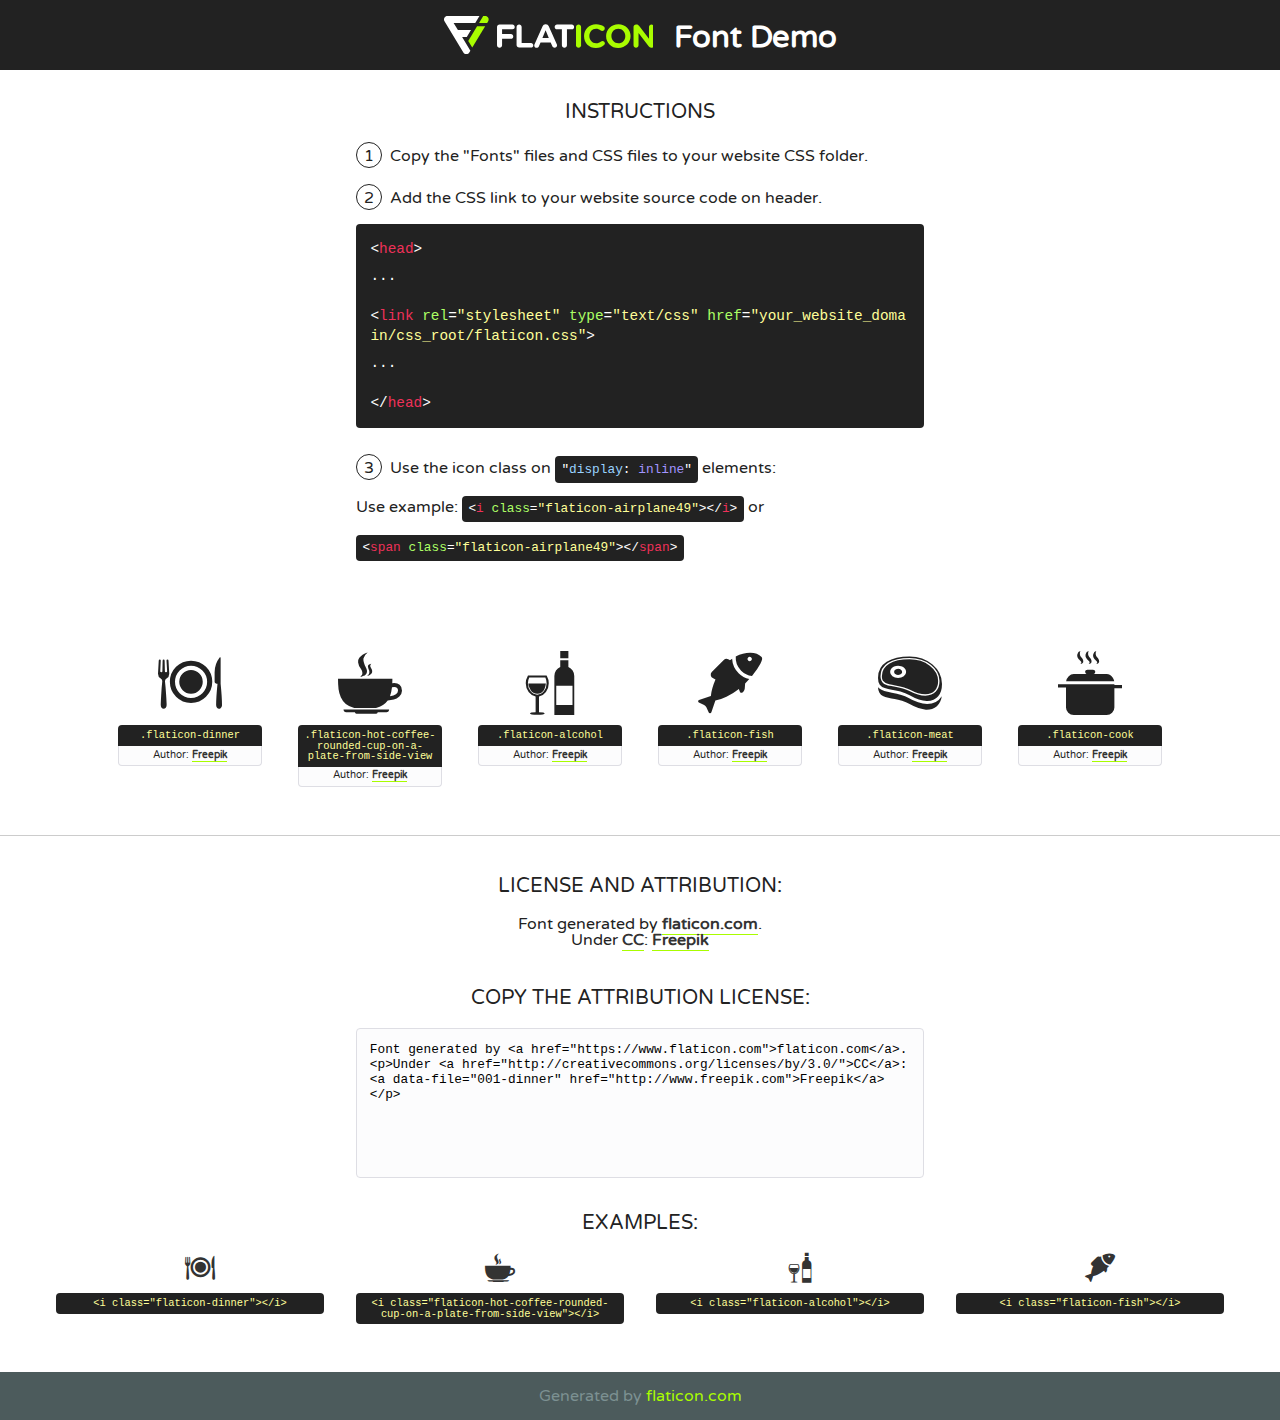
<file: fonts/flaticon/font/flaticon.html>
<!DOCTYPE html>
<!--
  Flaticon icon font: Flaticon
  Creation date: 02/05/2019 01:22
-->
<html>
<!DOCTYPE html>
<html>

<head>
    <title>Flaticon WebFont</title>
    <link href="http://fonts.googleapis.com/css?family=Varela+Round" rel="stylesheet" type="text/css" />
    <link rel="stylesheet" type="text/css" href="flaticon.css">
    <meta charset="UTF-8">
    <style>
    html, body, div, span, applet, object, iframe,
    h1, h2, h3, h4, h5, h6, p, blockquote, pre,
    a, abbr, acronym, address, big, cite, code,
    del, dfn, em, img, ins, kbd, q, s, samp,
    small, strike, strong, sub, sup, tt, var,
    b, u, i, center,
    dl, dt, dd, ol, ul, li,
    fieldset, form, label, legend,
    table, caption, tbody, tfoot, thead, tr, th, td,
    article, aside, canvas, details, embed, 
    figure, figcaption, footer, header, hgroup, 
    menu, nav, output, ruby, section, summary,
    time, mark, audio, video {
        margin: 0;
        padding: 0;
        border: 0;
        font-size: 100%;
        font: inherit;
        vertical-align: baseline;
    }
    /* HTML5 display-role reset for older browsers */
    article, aside, details, figcaption, figure, 
    footer, header, hgroup, menu, nav, section {
        display: block;
    }
    body {
        line-height: 1;
    }
    ol, ul {
        list-style: none;
    }
    blockquote, q {
        quotes: none;
    }
    blockquote:before, blockquote:after,
    q:before, q:after {
        content: '';
        content: none;
    }
    table {
        border-collapse: collapse;
        border-spacing: 0;
    }
    body {
        font-family: 'Varela Round', Helvetica, Arial, sans-serif;
        font-size: 16px;
        color: #222;
    }
    a {
        color: #333;
        border-bottom: 1px solid #a9fd00;
        font-weight: bold;
        text-decoration: none;
    }
    * {
        -moz-box-sizing: border-box;
        -webkit-box-sizing: border-box;
        box-sizing: border-box;
        margin: 0;
        padding: 0;
    }
    [class^="flaticon-"]:before, [class*=" flaticon-"]:before, [class^="flaticon-"]:after, [class*=" flaticon-"]:after {
        font-family: Flaticon;
        font-size: 30px;
        font-style: normal;
        margin-left: 20px;
        color: #333;
    }
    .wrapper {
        max-width: 600px;
        margin: auto;
        padding: 0 1em;
    }
    .title {
        font-size: 1.25em;
        text-align: center;
        margin-bottom: 1em;
        text-transform: uppercase;
    }
    header {
        text-align: center;
        background-color: #222;
        color: #fff;
        padding: 1em;
    }
    header .logo {
        width: 210px;
        height: 38px;
        display: inline-block;
        vertical-align: middle;
        margin-right: 1em;
        border: none;
    }
    header strong {
        font-size: 1.95em;
        font-weight: bold;
        vertical-align: middle;
        margin-top: 5px;
        display: inline-block;
    }
    .demo {
        margin: 2em auto;
        line-height: 1.25em;
    }
    .demo ul li {
        margin-bottom: 1em;
    }
    .demo ul li .num {
        color: #222;
        border-radius: 20px;
        display: inline-block;
        width: 26px;
        padding: 3px;
        height: 26px;
        text-align: center;
        margin-right: 0.5em;
        border: 1px solid #222;
    }
    .demo ul li code {
        background-color: #222;
        border-radius: 4px;
        padding: 0.25em 0.5em;
        display: inline-block;
        color: #fff;
        font-family: Consolas,Monaco,Lucida Console,Liberation Mono,DejaVu Sans Mono,Bitstream Vera Sans Mono,Courier New, monospace;
        font-weight: lighter;
        margin-top: 1em;
        font-size: 0.8em;
        word-break: break-all;
    }
    .demo ul li code.big {
        padding: 1em;
        font-size: 0.9em;
    }
    .demo ul li code .red {
        color: #EF3159;
    }
    .demo ul li code .green {
        color: #ACFF65;
    }
    .demo ul li code .yellow {
        color: #FFFF99;
    }
    .demo ul li code .blue {
        color: #99D3FF;
    }
    .demo ul li code .purple {
        color: #A295FF;
    }
    .demo ul li code .dots {
        margin-top: 0.5em;
        display: block;
    }
    #glyphs {
        border-bottom: 1px solid #ccc;
        padding: 2em 0;
        text-align: center;
    }
    .glyph {
        display: inline-block;
        width: 9em;
        margin: 1em;
        text-align: center;
        vertical-align: top;
        background: #FFF;
    }
    .glyph .glyph-icon {
        padding: 10px;
        display: block;
        font-family:"Flaticon";
        font-size: 64px;
        line-height: 1;
    }
    .glyph .glyph-icon:before {
        font-size: 64px;
        color: #222;
        margin-left: 0;
    }
    .class-name {
        font-size: 0.65em;
        background-color: #222;
        color: #fff;
        border-radius: 4px 4px 0 0;
        padding: 0.5em;
        color: #FFFF99;
        font-family: Consolas,Monaco,Lucida Console,Liberation Mono,DejaVu Sans Mono,Bitstream Vera Sans Mono,Courier New, monospace;
    }
    .author-name {
        font-size: 0.6em;
        background-color: #fcfcfd;
        border: 1px solid #DEDEE4;
        border-top: 0;
        border-radius: 0 0 4px 4px;
        padding: 0.5em;
    }
    .class-name:last-child {
        font-size: 10px;
        color:#888;
    }
    .class-name:last-child a {
        font-size: 10px;
        color:#555;
    }
    .class-name:last-child a:hover {
        color:#a9fd00;
    }
    .glyph > input {
        display: block;
        width: 100px;
        margin: 5px auto;
        text-align: center;
        font-size: 12px;
        cursor: text;
    }
    .glyph > input.icon-input {
        font-family:"Flaticon";
        font-size: 16px;
        margin-bottom: 10px;
    }
    .attribution .title {
        margin-top: 2em;
    }
    .attribution textarea {
        background-color: #fcfcfd;
        padding: 1em;
        border: none;
        box-shadow: none;
        border: 1px solid #DEDEE4;
        border-radius: 4px;
        resize: none;
        width: 100%;
        height: 150px;
        font-size: 0.8em;
        font-family: Consolas,Monaco,Lucida Console,Liberation Mono,DejaVu Sans Mono,Bitstream Vera Sans Mono,Courier New, monospace;
        -webkit-appearance: none;
    }
    .iconsuse {
        margin: 2em auto;
        text-align: center;
        max-width: 1200px;
    }
    .iconsuse:after {
        content: '';
        display: table;
        clear: both;
    }
    .iconsuse .image {
        float: left;
        width: 25%;
        padding: 0 1em;
    }
    .iconsuse .image p {
        margin-bottom: 1em;
    }
    .iconsuse .image span {
        display: block;
        font-size: 0.65em;
        background-color: #222;
        color: #fff;
        border-radius: 4px;
        padding: 0.5em;
        color: #FFFF99;
        margin-top: 1em;
        font-family: Consolas,Monaco,Lucida Console,Liberation Mono,DejaVu Sans Mono,Bitstream Vera Sans Mono,Courier New, monospace;
    }
    #footer {
        text-align: center;
        background-color: #4C5B5C;
        color: #7c9192;
        padding: 1em;
    }
    #footer a {
        border: none;
        color: #a9fd00;
        font-weight: normal;
    }
    @media (max-width: 960px) {
        .iconsuse .image {
            width: 50%;
        }
    }
    @media (max-width: 560px) {
        .iconsuse .image {
            width: 100%;
        }
    }
    </style>
</head>

<body class="characters-off">

    <header>
        <a href="https://www.flaticon.com" target="_blank" class="logo">
            <svg version="1.1" xmlns="http://www.w3.org/2000/svg" xmlns:xlink="http://www.w3.org/1999/xlink" xmlns:a="http://ns.adobe.com/AdobeSVGViewerExtensions/3.0/" viewBox="0 0 560.875 102.036" enable-background="new 0 0 560.875 102.036" xml:space="preserve">
                <defs>
                </defs>
                <g>
                    <g class="letters">
                        <path fill="#ffffff" d="M141.596,29.675c0-3.777,2.985-6.767,6.764-6.767h34.438c3.426,0,6.15,2.728,6.15,6.15
                        c0,3.43-2.724,6.149-6.15,6.149h-27.674v13.091h23.719c3.429,0,6.151,2.724,6.151,6.15c0,3.43-2.723,6.149-6.151,6.149h-23.719
                        v17.574c0,3.773-2.986,6.761-6.764,6.761c-3.779,0-6.764-2.989-6.764-6.761V29.675z"></path>
                        <path fill="#ffffff" d="M193.844,29.149c0-3.781,2.985-6.767,6.764-6.767c3.776,0,6.763,2.985,6.763,6.767v42.957h25.039
                        c3.426,0,6.149,2.726,6.149,6.153c0,3.425-2.723,6.15-6.149,6.15h-31.802c-3.779,0-6.764-2.986-6.764-6.768V29.149z"></path>
                        <path fill="#ffffff" d="M241.891,75.71l21.438-48.407c1.492-3.341,4.215-5.357,7.906-5.357h0.792
                        c3.686,0,6.323,2.017,7.815,5.357l21.439,48.407c0.436,0.967,0.701,1.845,0.701,2.723c0,3.602-2.809,6.501-6.414,6.501
                        c-3.161,0-5.269-1.845-6.499-4.655l-4.132-9.661h-27.059l-4.301,10.102c-1.144,2.631-3.426,4.214-6.237,4.214
                        c-3.517,0-6.24-2.81-6.24-6.325C241.1,77.64,241.451,76.677,241.891,75.71z M279.932,58.666l-8.521-20.297l-8.526,20.297H279.932
                        z"></path>
                        <path fill="#ffffff" d="M314.864,35.387H301.86c-3.429,0-6.239-2.813-6.239-6.238c0-3.429,2.811-6.24,6.239-6.24h39.533
                        c3.426,0,6.237,2.811,6.237,6.24c0,3.425-2.811,6.238-6.237,6.238h-13.001v42.785c0,3.773-2.99,6.761-6.764,6.761
                        c-3.779,0-6.764-2.989-6.764-6.761V35.387z"></path>
                        <path fill="#A9FD00" d="M352.615,29.149c0-3.781,2.985-6.767,6.767-6.767c3.774,0,6.761,2.985,6.761,6.767v49.024
                        c0,3.773-2.987,6.761-6.761,6.761c-3.781,0-6.767-2.989-6.767-6.761V29.149z"></path>
                        <path fill="#A9FD00" d="M374.132,53.836v-0.179c0-17.481,13.178-31.801,32.065-31.801c9.22,0,15.459,2.458,20.557,6.238
                        c1.402,1.054,2.637,2.985,2.637,5.357c0,3.692-2.985,6.59-6.681,6.59c-1.845,0-3.071-0.702-4.044-1.319
                        c-3.776-2.813-7.729-4.393-12.562-4.393c-10.364,0-17.831,8.611-17.831,19.154v0.173c0,10.542,7.291,19.329,17.831,19.329
                        c5.715,0,9.492-1.756,13.359-4.834c1.049-0.874,2.458-1.491,4.039-1.491c3.429,0,6.325,2.813,6.325,6.236
                        c0,2.106-1.056,3.78-2.282,4.834c-5.539,4.834-12.036,7.733-21.878,7.733C387.572,85.464,374.132,71.493,374.132,53.836z"></path>
                        <path fill="#A9FD00" d="M433.009,53.836v-0.179c0-17.481,13.79-31.801,32.766-31.801c18.981,0,32.592,14.143,32.592,31.628v0.173
                        c0,17.483-13.785,31.807-32.769,31.807C446.625,85.464,433.009,71.32,433.009,53.836z M484.224,53.836v-0.179
                        c0-10.539-7.725-19.326-18.626-19.326c-10.893,0-18.449,8.611-18.449,19.154v0.173c0,10.542,7.73,19.329,18.626,19.329
                        C476.676,72.986,484.224,64.378,484.224,53.836z"></path>
                        <path fill="#A9FD00" d="M506.233,29.321c0-3.774,2.99-6.763,6.767-6.763h1.401c3.252,0,5.183,1.583,7.029,3.953l26.093,34.265
                        V29.059c0-3.692,2.99-6.677,6.681-6.677c3.683,0,6.671,2.985,6.671,6.677v48.934c0,3.78-2.987,6.765-6.764,6.765h-0.436
                        c-3.257,0-5.188-1.581-7.034-3.953l-27.056-35.492v32.944c0,3.687-2.985,6.676-6.678,6.676c-3.683,0-6.673-2.989-6.673-6.676
                        V29.321z"></path>
                    </g>
                    <g class="insignia">
                        <path fill="#ffffff" d="M48.372,56.137h12.517l11.156-18.537H37.186L25.688,18.539h57.825L94.668,0H9.271
                        C5.925,0,2.842,1.801,1.198,4.716c-1.644,2.907-1.593,6.482,0.134,9.343l50.38,83.501c1.678,2.781,4.689,4.476,7.938,4.476
                        c3.246,0,6.257-1.695,7.935-4.476l2.898-4.804L48.372,56.137z"></path>
                        <g class="i">
                            <path fill="#A9FD00" d="M93.575,18.539h0.031v0.004l21.652,0.004l2.705-4.488c1.727-2.861,1.778-6.436,0.133-9.343
                            C116.454,1.801,113.371,0,110.026,0h-5.294L93.575,18.539z"></path>
                            <polygon fill="#A9FD00" points="88.291,27.356 64.725,66.486 75.519,84.404 109.942,27.356"></polygon>
                        </g>
                    </g>
                </g>
            </svg>
        </a>
        <strong>Font Demo</strong>
    </header>


    <section class="demo wrapper">

        <p class="title">Instructions</p>

        <ul>
            <li>
                <span class="num">1</span>Copy the "Fonts" files and CSS files to your website CSS folder.
            </li>
            <li>
                <span class="num">2</span>Add the CSS link to your website source code on header.
                <code class="big">
                    &lt;<span class="red">head</span>&gt;
                    <br/><span class="dots">...</span>
                    <br/>&lt;<span class="red">link</span> <span class="green">rel</span>=<span class="yellow">"stylesheet"</span> <span class="green">type</span>=<span class="yellow">"text/css"</span> <span class="green">href</span>=<span class="yellow">"your_website_domain/css_root/flaticon.css"</span>&gt;
                    <br/><span class="dots">...</span>
                    <br/>&lt;/<span class="red">head</span>&gt;
                </code>
            </li>

            <li>
                <p>
                    <span class="num">3</span>Use the icon class on <code>"<span class="blue">display</span>:<span class="purple"> inline</span>"</code> elements:
                    <br />
                    Use example: <code>&lt;<span class="red">i</span> <span class="green">class</span>=<span class="yellow">&quot;flaticon-airplane49&quot;</span>&gt;&lt;/<span class="red">i</span>&gt;</code> or <code>&lt;<span class="red">span</span> <span class="green">class</span>=<span class="yellow">&quot;flaticon-airplane49&quot;</span>&gt;&lt;/<span class="red">span</span>&gt;</code>
            </li>
        </ul>

    </section>




   <section id="glyphs">          
    
      
        <div class="glyph"><div class="glyph-icon flaticon-dinner"></div>
            <div class="class-name">.flaticon-dinner</div>
            <div class="author-name">Author: <a data-file="001-dinner" href="http://www.freepik.com">Freepik</a> </div> 
        </div>        
        
        <div class="glyph"><div class="glyph-icon flaticon-hot-coffee-rounded-cup-on-a-plate-from-side-view"></div>
            <div class="class-name">.flaticon-hot-coffee-rounded-cup-on-a-plate-from-side-view</div>
            <div class="author-name">Author: <a data-file="002-hot-coffee-rounded-cup-on-a-plate-from-side-view" href="http://www.freepik.com">Freepik</a> </div> 
        </div>        
        
        <div class="glyph"><div class="glyph-icon flaticon-alcohol"></div>
            <div class="class-name">.flaticon-alcohol</div>
            <div class="author-name">Author: <a data-file="003-alcohol" href="http://www.freepik.com">Freepik</a> </div> 
        </div>        
        
        <div class="glyph"><div class="glyph-icon flaticon-fish"></div>
            <div class="class-name">.flaticon-fish</div>
            <div class="author-name">Author: <a data-file="004-fish" href="http://www.freepik.com">Freepik</a> </div> 
        </div>        
        
        <div class="glyph"><div class="glyph-icon flaticon-meat"></div>
            <div class="class-name">.flaticon-meat</div>
            <div class="author-name">Author: <a data-file="005-meat" href="http://www.freepik.com">Freepik</a> </div> 
        </div>        
        
        <div class="glyph"><div class="glyph-icon flaticon-cook"></div>
            <div class="class-name">.flaticon-cook</div>
            <div class="author-name">Author: <a data-file="006-cook" href="http://www.freepik.com">Freepik</a> </div> 
        </div>        
        

    </section>



    <section class="attribution wrapper"   style="text-align:center;">

      <div class="title">License and attribution:</div><div class="attrDiv">Font generated by <a href="https://www.flaticon.com">flaticon.com</a>. <div><p>Under <a href="http://creativecommons.org/licenses/by/3.0/">CC</a>: <a data-file="001-dinner" href="http://www.freepik.com">Freepik</a></p>  </div>
      </div>
      <div class="title">Copy the Attribution License:</div>

    <textarea onclick="this.focus();this.select();">Font generated by &lt;a href=&quot;https://www.flaticon.com&quot;&gt;flaticon.com&lt;/a&gt;. <p>Under <a href="http://creativecommons.org/licenses/by/3.0/">CC</a>: <a data-file="001-dinner" href="http://www.freepik.com">Freepik</a></p>  
     </textarea>

    </section>

    <section class="iconsuse">

          <div class="title">Examples:</div>            
             
            <div class="image">
                <p>
                    <i class="glyph-icon flaticon-dinner"></i> 
                    <span>&lt;i class=&quot;flaticon-dinner&quot;&gt;&lt;/i&gt;</span>
                </p>
            </div>
            
            <div class="image">
                <p>
                    <i class="glyph-icon flaticon-hot-coffee-rounded-cup-on-a-plate-from-side-view"></i> 
                    <span>&lt;i class=&quot;flaticon-hot-coffee-rounded-cup-on-a-plate-from-side-view&quot;&gt;&lt;/i&gt;</span>
                </p>
            </div>
            
            <div class="image">
                <p>
                    <i class="glyph-icon flaticon-alcohol"></i> 
                    <span>&lt;i class=&quot;flaticon-alcohol&quot;&gt;&lt;/i&gt;</span>
                </p>
            </div>
            
            <div class="image">
                <p>
                    <i class="glyph-icon flaticon-fish"></i> 
                    <span>&lt;i class=&quot;flaticon-fish&quot;&gt;&lt;/i&gt;</span>
                </p>
            </div>
                       
        </div>
                            
    </section>

<div id="footer">
    <div>Generated by <a href="https://www.flaticon.com">flaticon.com</a>
    </div>
</div>



</body>
</html>
</file>
<file: fonts/flaticon/font/flaticon.css>
/*
  	Flaticon icon font: Flaticon
  	Creation date: 02/05/2019 01:22
  	*/

@font-face {
  font-family: "Flaticon";
  src: url("./Flaticon.eot");
  src: url("./Flaticon.eot?#iefix") format("embedded-opentype"),
       url("./Flaticon.woff2") format("woff2"),
       url("./Flaticon.woff") format("woff"),
       url("./Flaticon.ttf") format("truetype"),
       url("./Flaticon.svg#Flaticon") format("svg");
  font-weight: normal;
  font-style: normal;
}

@media screen and (-webkit-min-device-pixel-ratio:0) {
  @font-face {
    font-family: "Flaticon";
    src: url("./Flaticon.svg#Flaticon") format("svg");
  }
}

[class^="flaticon-"]:before, [class*=" flaticon-"]:before,
[class^="flaticon-"]:after, [class*=" flaticon-"]:after {   
  font-family: Flaticon;
        font-style: normal;
/* Better Font Rendering =========== */
  -webkit-font-smoothing: antialiased;
  -moz-osx-font-smoothing: grayscale;
}

.flaticon-dinner:before { content: "\f100"; }
.flaticon-hot-coffee-rounded-cup-on-a-plate-from-side-view:before { content: "\f101"; }
.flaticon-alcohol:before { content: "\f102"; }
.flaticon-fish:before { content: "\f103"; }
.flaticon-meat:before { content: "\f104"; }
.flaticon-cook:before { content: "\f105"; }
</file>
<file: css/style.css>
html {
  overflow-x: hidden; }

body {
  background: #fff;
  font-family: "Open Sans", Arial, sans-serif;
  font-weight: 400;
  font-size: 15px;
  line-height: 1.8;
  color: #868e96; }

a {
  -webkit-transition: .3s all ease;
  -o-transition: .3s all ease;
  transition: .3s all ease;
  text-decoration: none; }
  a:hover {
    text-decoration: none; }

h1, h2, h3, h4, h5 {
  color: #000; }

.btn, .form-control {
  outline: none;
  -webkit-box-shadow: none !important;
  box-shadow: none !important;
  border-radius: 0px !important; }
  .btn:focus, .btn:active, .form-control:focus, .form-control:active {
    outline: none; }

.form-control {
  -webkit-box-shadow: none !important;
  box-shadow: none !important;
  height: 46px;
  border-width: 1px; }
  .form-control:active, .form-control:focus {
    border-color: #ff7404; }

textarea.form-control {
  height: inherit; }

.btn {
  font-size: 13px;
  text-transform: uppercase;
  letter-spacing: .2em; }
  .btn.btn-primary {
    color: #fff;
    border-width: 2px; }
    .btn.btn-primary:hover, .btn.btn-primary:active, .btn.btn-primary:focus {
      border-color: #ff9037;
      background: #ff9037; }
  .btn.btn-sm {
    font-size: 12px; }
  .btn.btn-outline-primary {
    border-width: 2px;
    color: #ff7404; }
    .btn.btn-outline-primary:hover, .btn.btn-outline-primary:focus, .btn.btn-outline-primary:active {
      color: #fff; }
  .btn.btn-outline-white {
    border-width: 2px;
    border-color: #fff;
    color: #fff; }
    .btn.btn-outline-white:hover, .btn.btn-outline-white:focus {
      background: #fff;
      color: #000 !important;
      border-width: 2px; }
  .btn:hover {
    text-decoration: none; }

/* Header */
header {
  position: absolute;
  top: 0;
  left: 0;
  width: 100%;
  z-index: 5;
  padding: 0px 0; }
  @media (min-width: 768px) {
    header {
      padding: 30px 0; } }
  header .navbar-brand {
    text-transform: uppercase;
    letter-spacing: .2em;
    font-weight: 800;
    font-size: 2rem; }
    header .navbar-brand.absolute {
      position: absolute; }
      @media (max-width: 991px) {
        header .navbar-brand.absolute {
          position: relative; } }
    header .navbar-brand span {
      color: #ffffff; }
      @media (min-width: 768px) {
        header .navbar-brand span {
          color: #ced4da; } }
  header .navbar {
    background: black !important;
    padding-top: .5rem;
    padding-bottom: .5rem; }
    @media (min-width: 768px) {
      header .navbar {
        padding-top: 0;
        padding-bottom: 0;
        background: none !important;
        position: relative; } }
    header .navbar .nav-link {
      padding: 1.7rem 1rem;
      outline: none !important;
      font-size: 1rem;
      color: white !important; }
      @media (max-width: 1199px) {
        header .navbar .nav-link {
          padding: .5rem 0rem; } }
      header .navbar .nav-link.active {
        color: #ffffff !important; }
    header .navbar .dropdown-menu {
      font-size: 14px;
      border-radius: 4px;
      border: none;
      -webkit-box-shadow: 0 2px 30px 0px rgba(0, 0, 0, 0.2);
      box-shadow: 0 2px 30px 0px rgba(0, 0, 0, 0.2);
      min-width: 13em;
      margin-top: -10px; }
      header .navbar .dropdown-menu:before {
        bottom: 100%;
        left: 10%;
        border: solid transparent;
        content: " ";
        height: 0;
        width: 0;
        position: absolute;
        pointer-events: none;
        border-bottom-color: #fff;
        border-width: 7px; }
        @media (max-width: 991px) {
          header .navbar .dropdown-menu:before {
            display: none; } }
      header .navbar .dropdown-menu .dropdown-item:hover {
        background: #ff7404;
        color: #fff; }
      header .navbar .dropdown-menu .dropdown-item.active {
        background: #ff7404;
        color: #fff; }
      header .navbar .dropdown-menu a {
        padding-top: 7px;
        padding-bottom: 7px; }
    header .navbar .cta-btn a {
      background: #ff7404;
      color: #fff !important;
      text-transform: uppercase;
      font-size: .8rem;
      padding: 15px 20px !important;
      line-height: 1;
      font-weight: bold;
      -webkit-transition: .3s all ease;
      -o-transition: .3s all ease;
      transition: .3s all ease; }
      header .navbar .cta-btn a:hover {
        background: #fff;
        color: #ff7404 !important;
        -webkit-box-shadow: 2px 0 30px -5px rgba(0, 0, 0, 0.2);
        box-shadow: 2px 0 30px -5px rgba(0, 0, 0, 0.2); }

.half .text, .half .image {
  width: 50%; }
  @media (max-width: 991px) {
    .half .text, .half .image {
      width: 100%; } }

.half .text {
  padding: 7%; }

.half .image {
  background-size: cover;
  background-position: center center; }
  @media (max-width: 991px) {
    .half .image {
      height: 350px; } }

.section-heading h2 {
  font-size: 50px; }

.section-heading .small-sub-heading {
  font-size: 14px;
  color: #ff7404; }

.blog .media h3 {
  font-size: 20px;
  margin-bottom: 10px; }

.blog .media .post-meta {
  font-size: 14px;
  letter-spacing: .2em;
  text-transform: uppercase; }

.blog .media > a {
  width: 40%; }
  @media (max-width: 767px) {
    .blog .media > a {
      width: 100%;
      margin-bottom: 30px; } }

.item-dishes {
  position: relative;
  display: block;
  overflow: hidden; }
  .item-dishes img {
    -webkit-transform: scale(1);
    -ms-transform: scale(1);
    transform: scale(1);
    -webkit-transition: .3s all ease-out;
    -o-transition: .3s all ease-out;
    transition: .3s all ease-out;
    z-index: 1; }
  .item-dishes:before {
    position: absolute;
    content: "";
    left: 0;
    right: 0;
    bottom: 0;
    top: 0;
    z-index: 2;
    background: #000;
    opacity: .3; }
  .item-dishes .text {
    z-index: 3;
    position: absolute;
    top: 50%;
    -webkit-transform: translateY(-50%);
    -ms-transform: translateY(-50%);
    transform: translateY(-50%);
    width: 100%;
    text-align: center; }
    .item-dishes .text .dishes-heading {
      font-size: 30px;
      font-weight: 700;
      max-width: 500px;
      margin: 0 auto;
      text-transform: uppercase;
      color: #fff; }
      @media (max-width: 991px) {
        .item-dishes .text .dishes-heading {
          font-size: 1.3rem; } }
    .item-dishes .text .dishes-price {
      font-weight: 700;
      font-size: 20px;
      color: #fff;
      display: inline-block;
      background: #ff7404;
      width: 100px;
      height: 100px;
      line-height: 100px;
      border-radius: 50%;
      -webkit-transition: .3s all ease;
      -o-transition: .3s all ease;
      transition: .3s all ease;
      border: 2px solid transparent; }
  .item-dishes:hover img {
    -webkit-transform: scale(1.1);
    -ms-transform: scale(1.1);
    transform: scale(1.1); }
  .item-dishes:hover .dishes-price {
    background: transparent;
    border: 2px solid #fff; }

.heading-wrap {
  position: relative; }
  .heading-wrap h2 {
    font-size: 50px;
    position: relative;
    padding-top: 30px;
    z-index: 2;
    text-transform: uppercase;
    font-weight: 800; }
    .heading-wrap h2:before {
      width: 80px;
      height: 2px;
      background: #ff7404;
      content: "";
      position: absolute;
      top: 0;
      left: 50%;
      -webkit-transform: translateX(-50%);
      -ms-transform: translateX(-50%);
      transform: translateX(-50%); }
  .heading-wrap .back-text, .heading-wrap .back-text-dark {
    z-index: 0;
    line-height: 1;
    top: .5em;
    left: 50%;
    margin-top: -50px;
    -webkit-transform: translateX(-50%);
    -ms-transform: translateX(-50%);
    transform: translateX(-50%);
    font-weight: 800;
    font-size: 200px;
    position: absolute;
    width: 100%;
    color: #f7f7f7;
    text-transform: uppercase; }
  .heading-wrap .back-text-dark {
    color: #f2f2f2 !important; }

.lead {
  font-size: 16px; }

.testimonial p {
  font-size: 20px;
  color: #000; }

.testimonial .author img {
  width: 80px;
  height: 80px;
  border-radius: 50%; }

.testimonial .author .author-info {
  margin-top: 20px; }

.testimonial .author h4 {
  font-size: 18px;
  margin-bottom: 0; }

.testimonial .author p {
  color: #cccccc;
  font-size: 14px; }

.sched, .blog {
  display: block;
  background-color: #fff; }
  .sched .text, .sched .bg-image, .blog .text, .blog .bg-image {
    width: 100%; }
    @media (min-width: 992px) {
      .sched .text, .sched .bg-image, .blog .text, .blog .bg-image {
        width: 50%; } }
  .sched h3, .blog h3 {
    font-size: 20px; }
  .sched .text, .blog .text {
    padding: 30px; }
  .sched .sched-time, .blog .sched-time {
    font-size: 13px;
    color: #999999; }
  .sched .bg-image, .blog .bg-image {
    background-size: cover;
    background-position: center center; }
    @media (max-width: 991px) {
      .sched .bg-image, .blog .bg-image {
        height: 200px; } }

@media (min-width: 768px) {
  .blog {
    margin-bottom: 30px; } }

.blog .text, .blog .bg-image {
  width: 100%; }
  @media (min-width: 992px) {
    .blog .text, .blog .bg-image {
      width: 100%; } }

.blog .bg-image {
  height: 300px; }

.custom-icon {
  font-size: 70px;
  color: #ff7404; }

/* Owl Carousel */
.owl-carousel .owl-item {
  -webkit-transition: .3s all ease-in-out;
  -o-transition: .3s all ease-in-out;
  transition: .3s all ease-in-out;
  opacity: .2; }
  .owl-carousel .owl-item.active {
    opacity: 1; }

.owl-carousel .owl-nav {
  position: absolute;
  top: 50%;
  width: 100%; }
  .owl-carousel .owl-nav .owl-prev,
  .owl-carousel .owl-nav .owl-next {
    position: absolute;
    -webkit-transform: translateY(-50%);
    -ms-transform: translateY(-50%);
    transform: translateY(-50%);
    margin-top: -10px;
    opacity: 1;
    -webkit-transition: .3s all ease;
    -o-transition: .3s all ease;
    transition: .3s all ease; }
    .owl-carousel .owl-nav .owl-prev:hover, .owl-carousel .owl-nav .owl-prev:focus, .owl-carousel .owl-nav .owl-prev:active,
    .owl-carousel .owl-nav .owl-next:hover,
    .owl-carousel .owl-nav .owl-next:focus,
    .owl-carousel .owl-nav .owl-next:active {
      outline: none;
      opacity: 1; }
    .owl-carousel .owl-nav .owl-prev span:before,
    .owl-carousel .owl-nav .owl-next span:before {
      font-size: 40px; }
  .owl-carousel .owl-nav .owl-prev {
    left: 30px !important; }
  .owl-carousel .owl-nav .owl-next {
    right: 30px !important; }

.owl-carousel .owl-dots {
  text-align: center; }
  .owl-carousel .owl-dots .owl-dot {
    width: 10px;
    height: 10px;
    margin: 5px;
    border-radius: 50%;
    background: none;
    background: #fff;
    opacity: .5; }
    .owl-carousel .owl-dots .owl-dot.active {
      opacity: 1; }

.owl-carousel.centernonloop .owl-dots, .owl-carousel.centernonloop2 .owl-dots {
  margin-top: 50px; }
  .owl-carousel.centernonloop .owl-dots.disabled, .owl-carousel.centernonloop2 .owl-dots.disabled {
    display: block !important; }
  .owl-carousel.centernonloop .owl-dots .owl-dot, .owl-carousel.centernonloop2 .owl-dots .owl-dot {
    display: inline-block; }
    .owl-carousel.centernonloop .owl-dots .owl-dot > span, .owl-carousel.centernonloop2 .owl-dots .owl-dot > span {
      display: inline-block;
      width: 7px;
      height: 7px;
      background: #ccc;
      -webkit-transition: .3s all ease-in-out;
      -o-transition: .3s all ease-in-out;
      transition: .3s all ease-in-out; }
    .owl-carousel.centernonloop .owl-dots .owl-dot.active > span, .owl-carousel.centernonloop2 .owl-dots .owl-dot.active > span {
      background: #ff7404;
      -webkit-box-shadow: 0 1px 5px 0px rgba(255, 116, 4, 0.3);
      box-shadow: 0 1px 5px 0px rgba(255, 116, 4, 0.3); }
    .owl-carousel.centernonloop .owl-dots .owl-dot:active, .owl-carousel.centernonloop .owl-dots .owl-dot:focus, .owl-carousel.centernonloop2 .owl-dots .owl-dot:active, .owl-carousel.centernonloop2 .owl-dots .owl-dot:focus {
      outline: none; }

.owl-carousel.home-slider, .owl-carousel.home-slider-loop-false {
  z-index: 1;
  position: relative; }
  .owl-carousel.home-slider .btn-link, .owl-carousel.home-slider-loop-false .btn-link {
    color: #fff; }
  .owl-carousel.home-slider .owl-nav, .owl-carousel.home-slider-loop-false .owl-nav {
    opacity: 0;
    visibility: hidden;
    -webkit-transition: .3s all ease;
    -o-transition: .3s all ease;
    transition: .3s all ease; }
    .owl-carousel.home-slider .owl-nav button, .owl-carousel.home-slider-loop-false .owl-nav button {
      color: #fff; }
  .owl-carousel.home-slider:focus .owl-nav, .owl-carousel.home-slider:hover .owl-nav, .owl-carousel.home-slider-loop-false:focus .owl-nav, .owl-carousel.home-slider-loop-false:hover .owl-nav {
    opacity: 1;
    visibility: visible; }
  .owl-carousel.home-slider .slider-item, .owl-carousel.home-slider-loop-false .slider-item {
    background-size: cover;
    background-repeat: no-repeat;
    background-position: center center;
    height: calc(100vh);
    min-height: 700px;
    position: relative; }
    .owl-carousel.home-slider .slider-item:before, .owl-carousel.home-slider-loop-false .slider-item:before {
      position: absolute;
      top: 0;
      left: 0;
      right: 0;
      bottom: 0;
      background: rgba(0, 0, 0, 0.2);
      content: ""; }
    .owl-carousel.home-slider .slider-item .slider-text, .owl-carousel.home-slider-loop-false .slider-item .slider-text {
      color: #fff;
      height: calc(100vh);
      min-height: 700px; }
      .owl-carousel.home-slider .slider-item .slider-text .child-name, .owl-carousel.home-slider-loop-false .slider-item .slider-text .child-name {
        font-size: 40px;
        color: #fff; }
      .owl-carousel.home-slider .slider-item .slider-text h1, .owl-carousel.home-slider-loop-false .slider-item .slider-text h1 {
        font-size: 5rem;
        color: #fff;
        line-height: 1.2;
        font-weight: 800 !important;
        text-transform: uppercase; }
        @media (max-width: 991px) {
          .owl-carousel.home-slider .slider-item .slider-text h1, .owl-carousel.home-slider-loop-false .slider-item .slider-text h1 {
            font-size: 40px; } }
      .owl-carousel.home-slider .slider-item .slider-text p, .owl-carousel.home-slider-loop-false .slider-item .slider-text p {
        font-size: 20px;
        line-height: 1.5;
        font-weight: 300;
        color: white; }
      .owl-carousel.home-slider .slider-item .slider-text a, .owl-carousel.home-slider-loop-false .slider-item .slider-text a {
        color: #fff;
        text-decoration: underline; }
      .owl-carousel.home-slider .slider-item .slider-text .btn, .owl-carousel.home-slider-loop-false .slider-item .slider-text .btn {
        text-decoration: none; }
  .owl-carousel.home-slider.inner-page .slider-item, .owl-carousel.home-slider-loop-false.inner-page .slider-item {
    height: calc(50vh - 117px);
    min-height: 550px; }
    .owl-carousel.home-slider.inner-page .slider-item .slider-text, .owl-carousel.home-slider-loop-false.inner-page .slider-item .slider-text {
      color: #fff;
      height: calc(50vh - 117px);
      min-height: 550px; }
  .owl-carousel.home-slider .owl-dots, .owl-carousel.home-slider-loop-false .owl-dots {
    position: absolute;
    bottom: 100px;
    width: 100%; }
    .owl-carousel.home-slider .owl-dots .owl-dot, .owl-carousel.home-slider-loop-false .owl-dots .owl-dot {
      width: 10px;
      height: 10px;
      margin: 5px;
      border-radius: 50%;
      border: 2px solid rgba(255, 255, 255, 0.5);
      outline: none !important;
      position: relative;
      -webkit-transition: .3s all ease;
      -o-transition: .3s all ease;
      transition: .3s all ease; }
      .owl-carousel.home-slider .owl-dots .owl-dot.active, .owl-carousel.home-slider-loop-false .owl-dots .owl-dot.active {
        border: 2px solid white; }
        .owl-carousel.home-slider .owl-dots .owl-dot.active span, .owl-carousel.home-slider-loop-false .owl-dots .owl-dot.active span {
          background: white; }

.owl-carousel.major-caousel .owl-stage-outer {
  padding-top: 30px;
  padding-bottom: 30px; }

.owl-carousel.major-caousel .owl-nav .owl-prev, .owl-carousel.major-caousel .owl-nav .owl-next {
  -webkit-transition: .3s all ease;
  -o-transition: .3s all ease;
  transition: .3s all ease;
  color: #495057; }
  .owl-carousel.major-caousel .owl-nav .owl-prev:hover, .owl-carousel.major-caousel .owl-nav .owl-prev:focus, .owl-carousel.major-caousel .owl-nav .owl-next:hover, .owl-carousel.major-caousel .owl-nav .owl-next:focus {
    color: #868e96;
    outline: none; }
  .owl-carousel.major-caousel .owl-nav .owl-prev.disabled, .owl-carousel.major-caousel .owl-nav .owl-next.disabled {
    color: #dee2e6; }

.owl-carousel.major-caousel .owl-nav .owl-prev {
  left: -60px !important; }

.owl-carousel.major-caousel .owl-nav .owl-next {
  right: -60px !important; }

.owl-carousel.major-caousel .owl-dots {
  bottom: -30px !important;
  position: relative; }

.slider-item {
  background-size: cover;
  background-repeat: no-repeat;
  background-position: center center;
  height: calc(100vh);
  min-height: 700px;
  position: relative; }
  .slider-item:before {
    position: absolute;
    top: 0;
    left: 0;
    right: 0;
    bottom: 0;
    background: rgba(0, 0, 0, 0.2);
    content: ""; }
  .slider-item .slider-text {
    color: #fff;
    height: calc(100vh);
    min-height: 700px; }
    .slider-item .slider-text .child-name {
      font-size: 40px;
      color: #fff; }
    .slider-item .slider-text h1 {
      font-size: 5rem;
      color: #fff;
      line-height: 1.2;
      font-weight: 800 !important;
      text-transform: uppercase; }
      @media (max-width: 991px) {
        .slider-item .slider-text h1 {
          font-size: 40px; } }
    .slider-item .slider-text p {
      font-size: 20px;
      line-height: 1.5;
      font-weight: 300;
      color: white; }
    .slider-item .slider-text a {
      color: #fff;
      text-decoration: underline; }
    .slider-item .slider-text .btn {
      text-decoration: none; }

.slider-wrap {
  position: relative; }
  .slider-wrap:after {
    content: "";
    width: 100%;
    height: 240px;
    background: #fff;
    z-index: 1;
    bottom: -210px;
    background-color: #f8f9fa;
    left: 0;
    position: absolute;
    -webkit-transform: skewY(-6deg);
    -ms-transform: skewY(-6deg);
    transform: skewY(-6deg);
    -webkit-transform-origin: top left;
    -ms-transform-origin: top left;
    transform-origin: top left; }
  .slider-wrap.no-slanted:after {
    display: none; }

.owl-custom-nav {
  float: right;
  position: relative;
  z-index: 10; }
  .owl-custom-nav .owl-custom-prev,
  .owl-custom-nav .owl-custom-next {
    padding: 10px;
    font-size: 30px;
    background: #ccc;
    line-height: 0;
    width: 60px;
    text-align: center;
    display: inline-block; }

.section {
  padding: 15em 0;
  position: relative;
  z-index: 2; }

.section-subscribe {
  padding: 2em 0; }

.quote-content {
  max-width: 350px;
  font-size: 16px;
  color: #000;
  font-style: italic;
  position: relative;
  display: table; }
  @media (max-width: 991px) {
    .quote-content {
      max-width: 100%; } }
  .quote-content .text, .quote-content .quote {
    display: table-cell;
    vertical-align: top; }
  .quote-content .quote {
    font-size: 100px;
    line-height: .5;
    z-index: 0; }
  .quote-content .text {
    padding-left: 40px;
    line-height: 2; }
  .quote-content.float-right {
    position: relative;
    margin-left: 2em;
    margin-right: -10em; }
    @media (max-width: 991px) {
      .quote-content.float-right {
        margin-left: 0em;
        margin-right: 0em;
        float: none !important; } }
  .quote-content.float-left {
    position: relative;
    margin-right: 2em;
    margin-left: -10em; }
    @media (max-width: 991px) {
      .quote-content.float-left {
        margin-right: 0em;
        margin-left: 0em;
        float: none !important; } }

.form-wrap {
  background: #fff;
  padding: 50px;
  -webkit-box-shadow: 0 20px 50px -10px rgba(0, 0, 0, 0.5);
  box-shadow: 0 20px 50px -10px rgba(0, 0, 0, 0.5); }
  .form-wrap h2 {
    font-size: 18px;
    text-transform: uppercase;
    color: #000;
    letter-spacing: .1em;
    margin-bottom: 40px; }
  .form-wrap.overlap {
    z-index: 99;
    position: relative;
    margin-top: -10em; }
  .form-wrap.primary {
    background: #ff7404; }
  .form-wrap.warning {
    background: #ffc107; }
  .form-wrap.primary h2, .form-wrap.warning h2 {
    color: #fff; }
  .form-wrap.primary .form-control, .form-wrap.warning .form-control {
    border: 2px solid transparent; }
  .form-wrap.primary input[type="submit"], .form-wrap.warning input[type="submit"] {
    -webkit-box-shadow: 0 20px 50px -10px rgba(0, 0, 0, 0.5) !important;
    box-shadow: 0 20px 50px -10px rgba(0, 0, 0, 0.5) !important; }

.select-wrap {
  position: relative; }
  .select-wrap .select-arrow-icon {
    font-size: 20px;
    color: #000;
    position: absolute;
    right: 20px;
    top: 50%;
    -webkit-transform: translateY(-50%);
    -ms-transform: translateY(-50%);
    transform: translateY(-50%); }
  .select-wrap select {
    -webkit-appearance: none;
    -moz-appearance: none;
    appearance: none;
    height: 50px !important; }

.contact-form-contact-info p {
  margin-bottom: 30px;
  font-size: 20px;
  line-height: 1.5;
  color: #000; }
  .contact-form-contact-info p .icon {
    top: -4px;
    position: relative;
    width: 0px;
    font-size: 30px;
    color: #ff7404; }

.load-more {
  display: block;
  padding: 40px;
  text-align: center;
  background: #e9ecef;
  color: #000;
  font-size: 20px; }
  .load-more:hover {
    background: #ff7404;
    color: #fff; }

.cover_1 {
  background-size: cover;
  background-position: center center;
  padding: 7em 0; }
  .cover_1 .sub-heading {
    color: rgba(255, 255, 255, 0.7);
    font-size: 22px; }
  .cover_1 .heading {
    font-size: 50px;
    color: white;
    font-weight: 300; }

.heading {
  color: #000; }
  .heading.border-bottom {
    position: relative;
    padding-bottom: 30px; }
    .heading.border-bottom:before {
      bottom: 0;
      position: absolute;
      content: "";
      width: 50px;
      height: 2px;
      left: 50%;
      -webkit-transform: translateX(-50%);
      -ms-transform: translateX(-50%);
      transform: translateX(-50%);
      background: #ff7404; }

.text-black {
  color: #000 !important; }

.stretch-section .video {
  display: block;
  position: relative;
  -webkit-box-shadow: 4px 4px 70px -20px rgba(0, 0, 0, 0.5);
  box-shadow: 4px 4px 70px -20px rgba(0, 0, 0, 0.5); }

.media-feature {
  padding: 30px;
  -webkit-transition: .2s all ease-out;
  -o-transition: .2s all ease-out;
  transition: .2s all ease-out;
  background: #fff;
  z-index: 1;
  position: relative;
  border-bottom: 10px solid transparent;
  border-radius: 4px;
  font-size: 15px; }
  .media-feature .icon {
    font-size: 60px;
    color: #ff7404; }
  .media-feature h3 {
    font-size: 16px;
    text-transform: uppercase; }
  .media-feature:hover, .media-feature:focus {
    -webkit-box-shadow: 0 2px 20px -3px rgba(0, 0, 0, 0.1);
    box-shadow: 0 2px 20px -3px rgba(0, 0, 0, 0.1);
    -webkit-transform: scale(1.05);
    -ms-transform: scale(1.05);
    transform: scale(1.05);
    z-index: 2;
    border-bottom: 10px solid #ff7404; }

.media-custom {
  background: #fff;
  -webkit-transition: .3s all ease;
  -o-transition: .3s all ease;
  transition: .3s all ease;
  margin-bottom: 30px;
  position: relative;
  top: 0; }
  .media-custom .meta-post {
    color: #ced4da;
    font-size: 13px;
    text-transform: uppercase; }
  .media-custom > a {
    position: relative;
    overflow: hidden;
    display: block; }
  .media-custom .meta-chat {
    color: #ced4da; }
    .media-custom .meta-chat:hover {
      color: #868e96; }
  .media-custom img {
    -webkit-transition: .3s all ease;
    -o-transition: .3s all ease;
    transition: .3s all ease; }
  .media-custom:focus img, .media-custom:hover img {
    -webkit-transform: scale(1.1);
    -ms-transform: scale(1.1);
    transform: scale(1.1); }
  .media-custom .media-body {
    padding: 30px; }
    .media-custom .media-body h3 {
      font-size: 20px; }
    .media-custom .media-body p:last-child {
      margin-bottom: 0; }

.list-unstyled.check li {
  position: relative;
  padding-left: 30px;
  line-height: 1.3;
  margin-bottom: 10px; }
  .list-unstyled.check li:before {
    color: #5AC8D8;
    left: 0;
    font-family: "Ionicons";
    content: "\f122";
    position: absolute; }

#modalAppointment .modal-content {
  border-radius: 0;
  border: none; }

#modalAppointment .modal-body, #modalAppointment .modal-footer {
  padding: 40px; }

@media (max-width: 991px) {
  .img-md-fluid {
    max-width: 100%; } }

.site-footer {
  position: relative;
  z-index: 5;
  padding: 5em 0; }
  .site-footer:before {
    content: "";
    width: 100%;
    height: 240px;
    z-index: -1;
    top: 0px;
    background-color: #fff;
    left: 0;
    position: absolute;
    -webkit-transform: skewY(-6deg);
    -ms-transform: skewY(-6deg);
    transform: skewY(-6deg);
    -webkit-transform-origin: top left;
    -ms-transform-origin: top left;
    transform-origin: top left; }
  .site-footer p:last-child {
    margin-bottom: 0; }
  .site-footer h3 {
    font-size: 16px;
    margin-bottom: 20px;
    font-weight: bold; }
  .site-footer .footer-link li {
    line-height: 1.5;
    margin-bottom: 15px; }
  .site-footer hr {
    width: 100%; }

.footer-social a {
  line-height: 0;
  border-radius: 50%;
  margin: 0 5px 5px 0;
  border: 1px solid rgba(255, 255, 255, 0.1);
  width: 30px;
  height: 30px;
  text-align: center;
  display: inline-block; }
  .footer-social a:hover {
    background: #fff;
    border-color: #fff;
    color: #000; }

.link-thumbnail {
  display: block;
  position: relative;
  overflow: hidden;
  text-align: center; }
  @media (max-width: 991px) {
    .link-thumbnail {
      margin-bottom: 30px; } }
  .link-thumbnail img {
    position: relative;
    -webkit-transition: .3s all ease;
    -o-transition: .3s all ease;
    transition: .3s all ease; }
  .link-thumbnail .date {
    display: block;
    font-size: 12px;
    color: rgba(255, 255, 255, 0.4);
    text-transform: uppercase;
    margin-bottom: 10px; }
  .link-thumbnail .icon {
    position: absolute;
    -webkit-transition: .3s all ease;
    -o-transition: .3s all ease;
    transition: .3s all ease;
    z-index: 4;
    top: 50%;
    font-size: 30px;
    color: #fff;
    left: 50%;
    -webkit-transform: translate(-50%, -50%);
    -ms-transform: translate(-50%, -50%);
    transform: translate(-50%, -50%);
    opacity: 0;
    visibility: hidden;
    margin-top: 30px; }
  .link-thumbnail h3 {
    opacity: 0;
    visibility: hidden;
    position: absolute;
    bottom: -20px;
    left: 0;
    color: #fff;
    font-size: 18px;
    -webkit-transition: .5s all ease;
    -o-transition: .5s all ease;
    transition: .5s all ease;
    z-index: 10;
    left: 50%;
    display: block;
    width: 77%;
    -webkit-transform: translateX(-50%);
    -ms-transform: translateX(-50%);
    transform: translateX(-50%); }
  .link-thumbnail:before {
    opacity: 0;
    visibility: hidden;
    z-index: 2;
    -webkit-transition: .3s all ease;
    -o-transition: .3s all ease;
    transition: .3s all ease;
    top: 0;
    left: 0;
    right: 0;
    bottom: 0;
    content: "";
    background: rgba(0, 0, 0, 0.6);
    position: absolute; }
  .link-thumbnail:hover h3 {
    opacity: 1;
    visibility: visible;
    bottom: 30px; }
  .link-thumbnail:hover img {
    -webkit-transform: scale(1.1);
    -ms-transform: scale(1.1);
    transform: scale(1.1); }
  .link-thumbnail:hover .icon {
    opacity: 1;
    visibility: visible;
    margin-top: 0px; }
  .link-thumbnail:hover:before {
    opacity: 1;
    visibility: visible; }

.border-t {
  border-top: 1px solid #f8f9fa; }

.copyright {
  font-size: 14px; }

.element-animate {
  opacity: 0;
  visibility: hidden; }

#loader {
  position: fixed;
  width: 96px;
  height: 96px;
  left: 50%;
  top: 50%;
  -webkit-transform: translate(-50%, -50%);
  -ms-transform: translate(-50%, -50%);
  transform: translate(-50%, -50%);
  background-color: rgba(255, 255, 255, 0.9);
  -webkit-box-shadow: 0px 24px 64px rgba(0, 0, 0, 0.24);
  box-shadow: 0px 24px 64px rgba(0, 0, 0, 0.24);
  border-radius: 16px;
  opacity: 0;
  visibility: hidden;
  -webkit-transition: opacity .2s ease-out, visibility 0s linear .2s;
  -o-transition: opacity .2s ease-out, visibility 0s linear .2s;
  transition: opacity .2s ease-out, visibility 0s linear .2s;
  z-index: 1000; }

#loader.fullscreen {
  padding: 0;
  left: 0;
  top: 0;
  width: 100%;
  height: 100%;
  -webkit-transform: none;
  -ms-transform: none;
  transform: none;
  background-color: #fff;
  border-radius: 0;
  -webkit-box-shadow: none;
  box-shadow: none; }

#loader.show {
  -webkit-transition: opacity .4s ease-out, visibility 0s linear 0s;
  -o-transition: opacity .4s ease-out, visibility 0s linear 0s;
  transition: opacity .4s ease-out, visibility 0s linear 0s;
  visibility: visible;
  opacity: 1; }

#loader .circular {
  -webkit-animation: loader-rotate 2s linear infinite;
  animation: loader-rotate 2s linear infinite;
  position: absolute;
  left: calc(50% - 24px);
  top: calc(50% - 24px);
  display: block;
  -webkit-transform: rotate(0deg);
  -ms-transform: rotate(0deg);
  transform: rotate(0deg); }

#loader .path {
  stroke-dasharray: 1, 200;
  stroke-dashoffset: 0;
  -webkit-animation: loader-dash 1.5s ease-in-out infinite;
  animation: loader-dash 1.5s ease-in-out infinite;
  stroke-linecap: round; }

@-webkit-keyframes loader-rotate {
  100% {
    -webkit-transform: rotate(360deg);
    transform: rotate(360deg); } }

@keyframes loader-rotate {
  100% {
    -webkit-transform: rotate(360deg);
    transform: rotate(360deg); } }

@-webkit-keyframes loader-dash {
  0% {
    stroke-dasharray: 1, 200;
    stroke-dashoffset: 0; }
  50% {
    stroke-dasharray: 89, 200;
    stroke-dashoffset: -35px; }
  100% {
    stroke-dasharray: 89, 200;
    stroke-dashoffset: -136px; } }

@keyframes loader-dash {
  0% {
    stroke-dasharray: 1, 200;
    stroke-dashoffset: 0; }
  50% {
    stroke-dasharray: 89, 200;
    stroke-dashoffset: -35px; }
  100% {
    stroke-dasharray: 89, 200;
    stroke-dashoffset: -136px; } }

.bottom-slant-gray {
  position: relative; }
  .bottom-slant-gray:after {
    content: "";
    width: 100%;
    height: 240px;
    background: #fff;
    z-index: -1;
    bottom: -200px;
    background-color: #f8f9fa;
    left: 0;
    position: absolute;
    -webkit-transform: skewY(-6deg);
    -ms-transform: skewY(-6deg);
    transform: skewY(-6deg);
    -webkit-transform-origin: top left;
    -ms-transform-origin: top left;
    transform-origin: top left; }

.top-slant-white {
  position: relative;
  margin-top: -200px; }
  .top-slant-white:before {
    content: "";
    width: 100%;
    height: 240px;
    background: #fff;
    z-index: -1;
    top: 0px;
    background-color: #fff;
    left: 0;
    position: absolute;
    -webkit-transform: skewY(-6deg);
    -ms-transform: skewY(-6deg);
    transform: skewY(-6deg);
    -webkit-transform-origin: top left;
    -ms-transform-origin: top left;
    transform-origin: top left; }

.top-slant-white2 {
  position: relative; }
  .top-slant-white2:before {
    content: "";
    width: 100%;
    height: 240px;
    background: #fff;
    z-index: -1;
    top: 0px;
    background-color: #fff;
    left: 0;
    position: absolute;
    -webkit-transform: skewY(-6deg);
    -ms-transform: skewY(-6deg);
    transform: skewY(-6deg);
    -webkit-transform-origin: top left;
    -ms-transform-origin: top left;
    transform-origin: top left; }

.relative-higher {
  position: relative;
  z-index: 5; }

.service-block h3 {
  font-size: 1rem;
  text-transform: uppercase;
  letter-spacing: .2rem; }

.about_img_1 {
  margin-bottom: 30px; }

.wrap-icon {
  width: 80px;
  height: 80px;
  margin-bottom: 30px;
  border-radius: 50%;
  position: relative;
  display: block;
  background: #ff7404; }
  .wrap-icon > span {
    font-size: 2rem;
    color: #fff;
    position: absolute;
    top: 50%;
    left: 50%;
    -webkit-transform: translate(-50%, -50%);
    -ms-transform: translate(-50%, -50%);
    transform: translate(-50%, -50%); }

.comment-form-wrap {
  clear: both; }

.comment-list {
  padding: 0;
  margin: 0; }
  .comment-list .children {
    padding: 50px 0 0 40px;
    margin: 0;
    float: left;
    width: 100%; }
  .comment-list li {
    padding: 0;
    margin: 0 0 30px 0;
    float: left;
    width: 100%;
    clear: both;
    list-style: none; }
    .comment-list li .vcard {
      width: 80px;
      float: left; }
      .comment-list li .vcard img {
        width: 50px;
        border-radius: 50%; }
    .comment-list li .comment-body {
      float: right;
      width: calc(100% - 80px); }
      .comment-list li .comment-body h3 {
        font-size: 20px; }
      .comment-list li .comment-body .meta {
        text-transform: uppercase;
        font-size: 13px;
        letter-spacing: .1em;
        color: #ccc; }
      .comment-list li .comment-body .reply {
        padding: 5px 10px;
        background: #e6e6e6;
        color: #000;
        text-transform: uppercase;
        font-size: 14px; }
        .comment-list li .comment-body .reply:hover {
          color: #000;
          background: #e3e3e3; }

.search-form {
  background: #f7f7f7; }
  .search-form .form-group {
    position: relative; }
  .search-form .icon {
    position: absolute;
    top: 50%;
    right: 20px;
    -webkit-transform: translateY(-50%);
    -ms-transform: translateY(-50%);
    transform: translateY(-50%); }

.post-meta {
  font-size: 13px;
  text-transform: uppercase;
  letter-spacing: .2em; }
  .post-meta a {
    color: #fff;
    border-bottom: 1px solid rgba(255, 255, 255, 0.5); }

.sidebar-box {
  margin-bottom: 30px;
  padding: 25px;
  font-size: 15px;
  width: 100%;
  float: left;
  background: #fff; }
  .sidebar-box *:last-child {
    margin-bottom: 0; }
  .sidebar-box h3 {
    font-size: 18px;
    margin-bottom: 15px; }

.categories li, .sidelink li {
  position: relative;
  margin-bottom: 10px;
  padding-bottom: 10px;
  border-bottom: 1px dotted #dee2e6;
  list-style: none; }
  .categories li:last-child, .sidelink li:last-child {
    margin-bottom: 0;
    border-bottom: none;
    padding-bottom: 0; }
  .categories li a, .sidelink li a {
    display: block; }
    .categories li a span, .sidelink li a span {
      position: absolute;
      right: 0;
      top: 0;
      color: #ccc; }
  .categories li.active a, .sidelink li.active a {
    color: #000;
    font-style: italic; }
</file>
